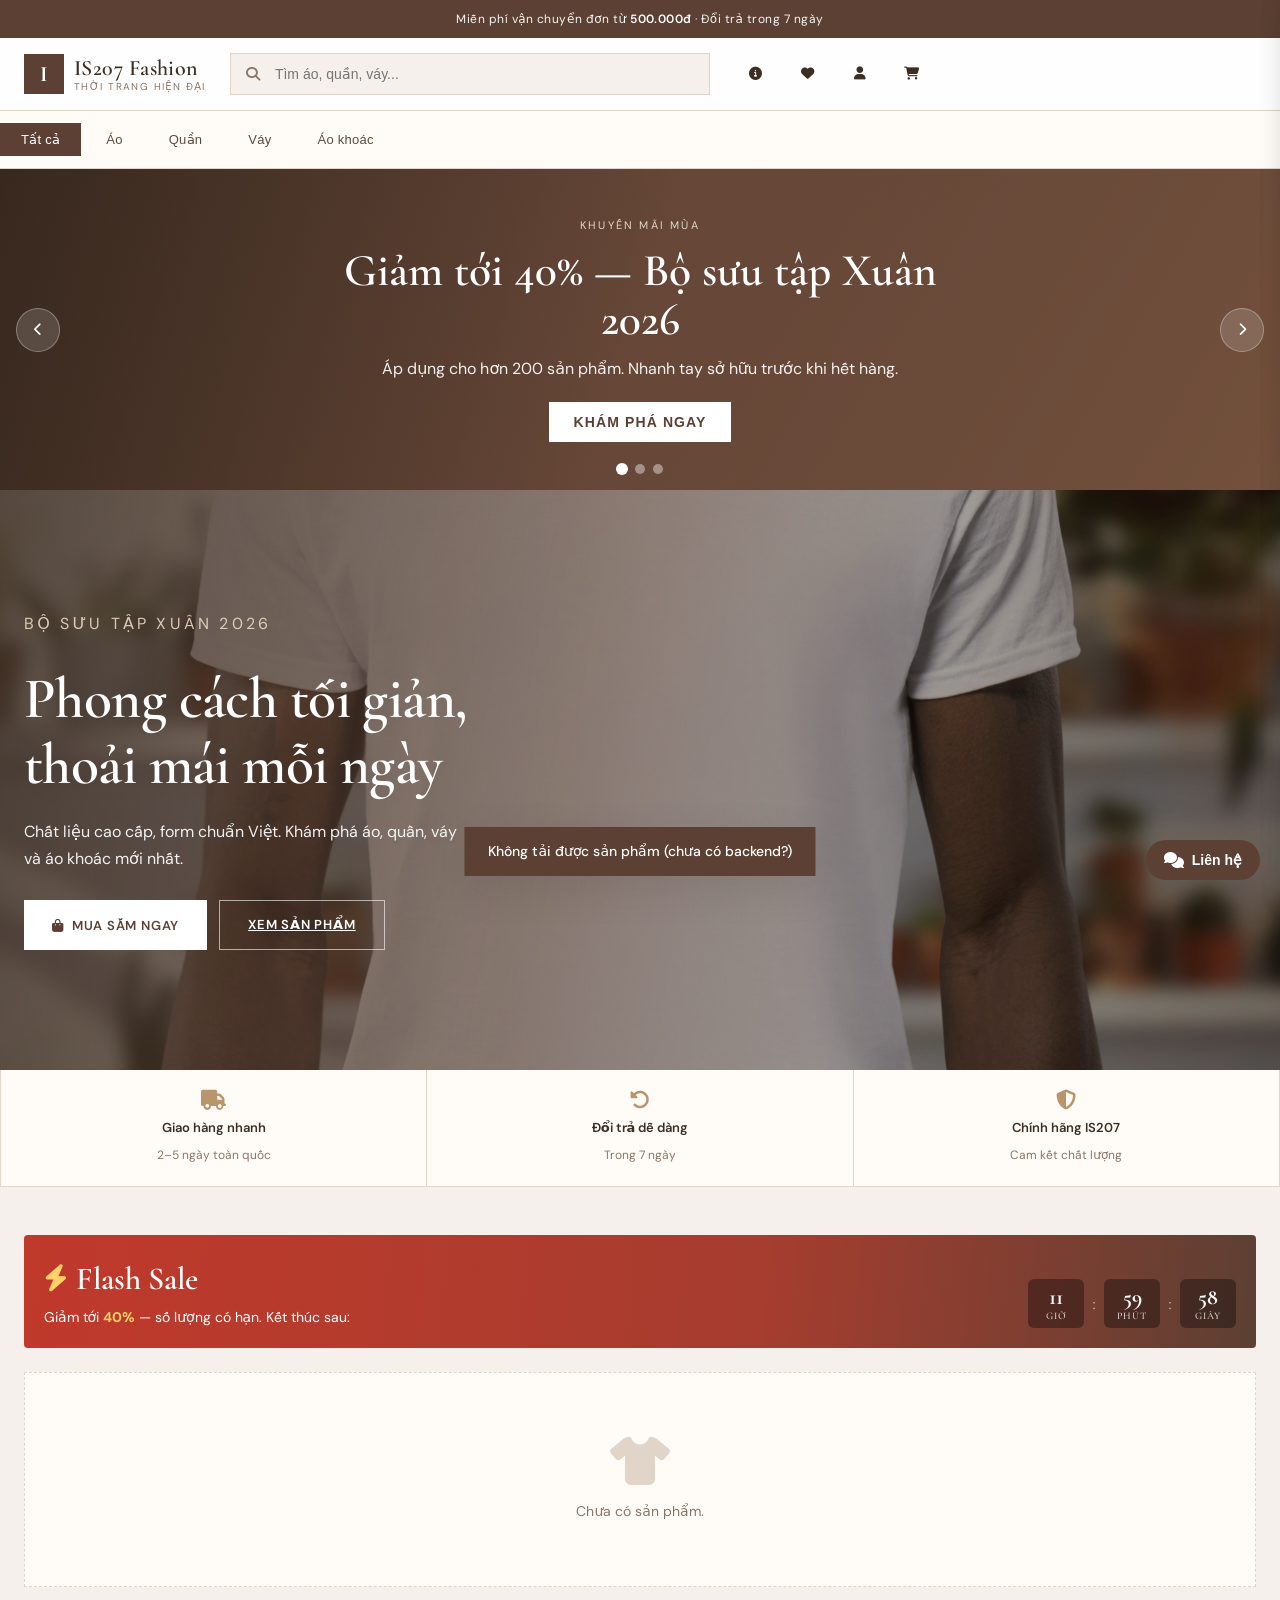
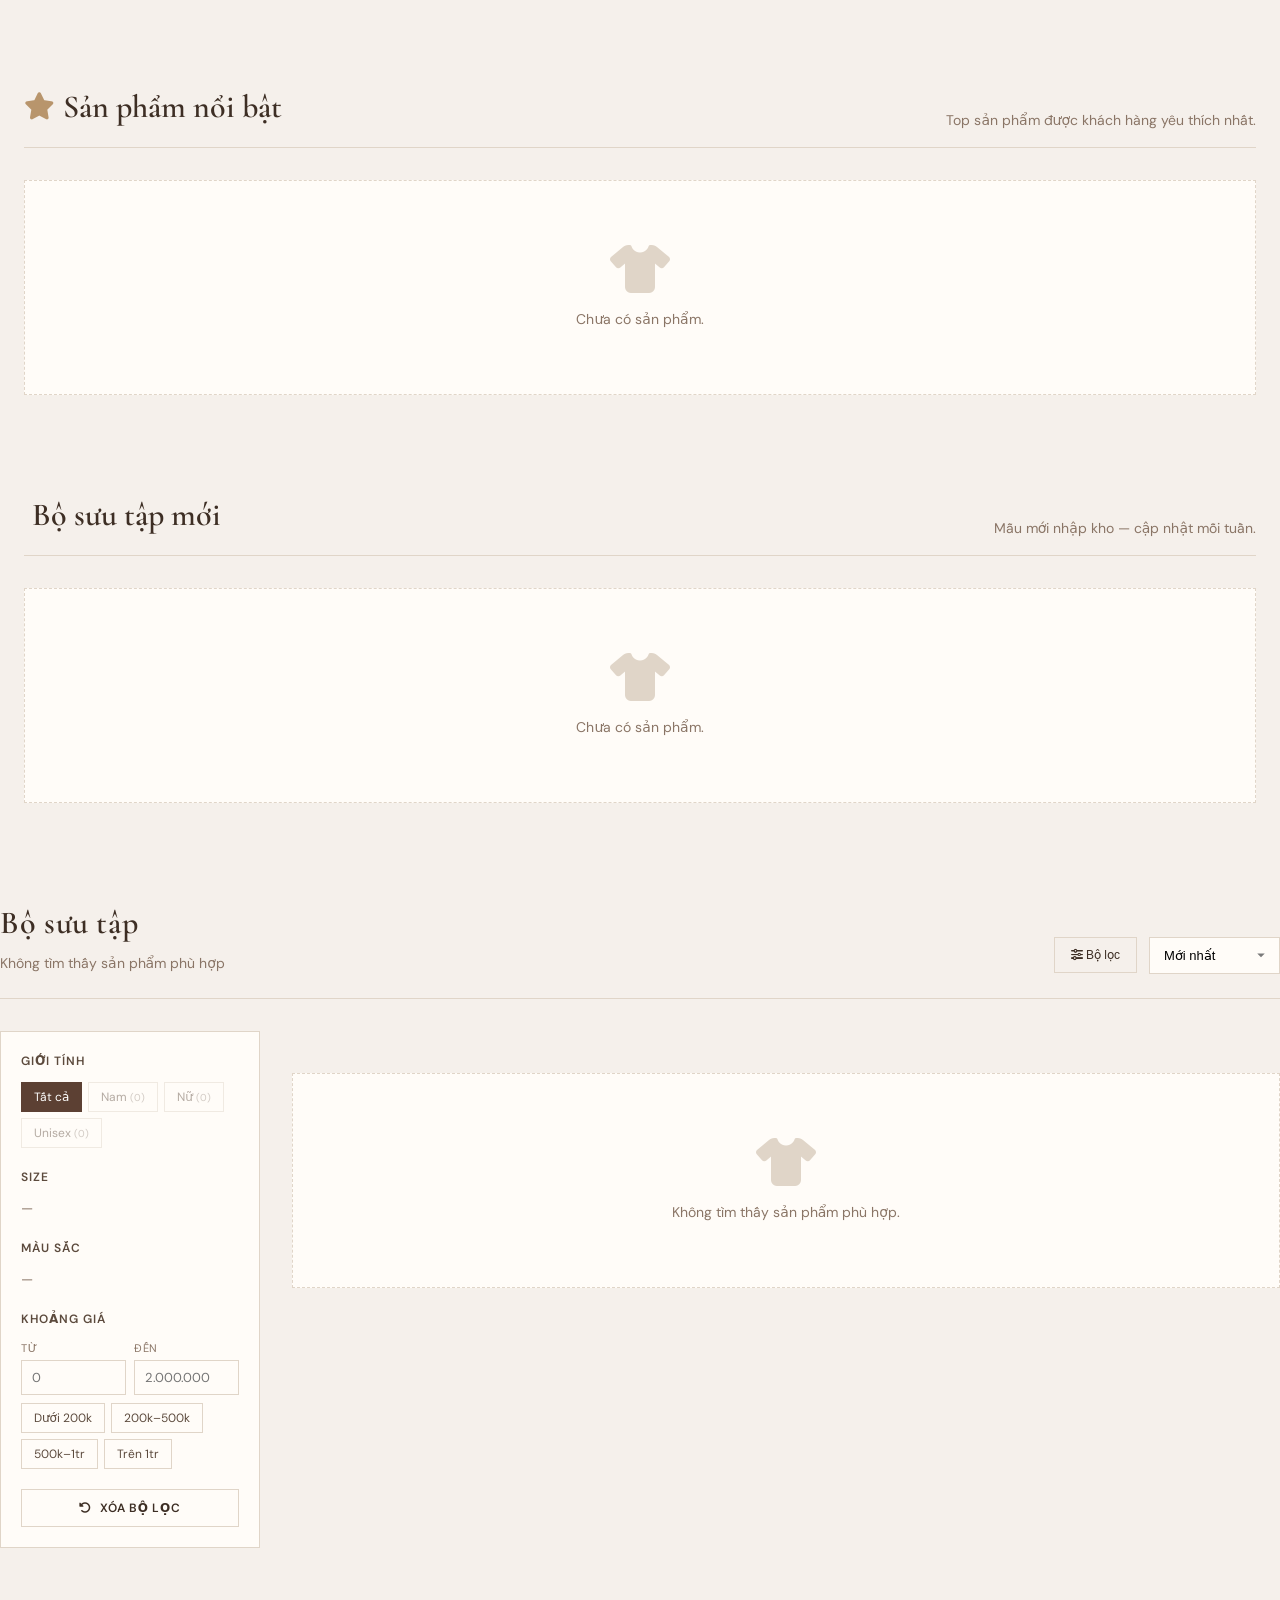
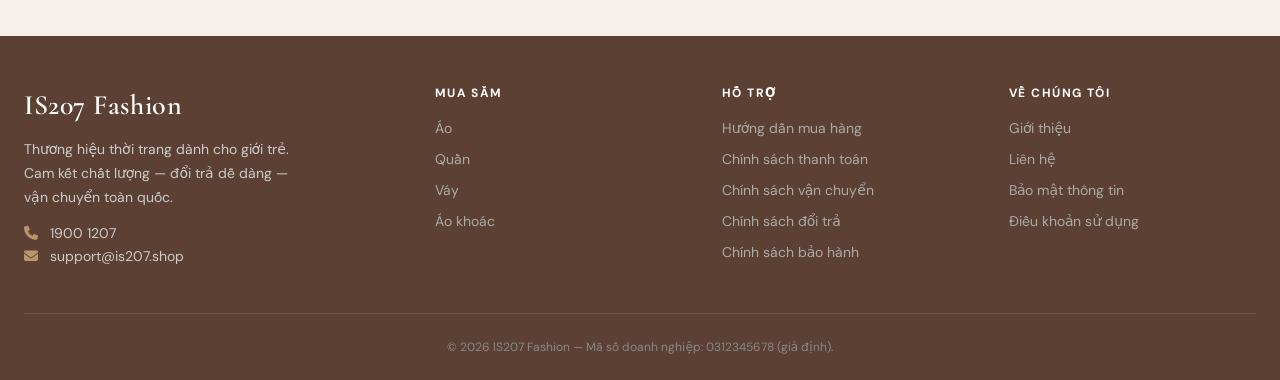
<file: Source/customer/index.html>
﻿<!DOCTYPE html>
<html lang="vi">
<head>
    <meta charset="UTF-8">
    <meta name="viewport" content="width=device-width, initial-scale=1.0, viewport-fit=cover">
    <title>IS207 Fashion — Shop Áo Quần Thời Trang Nam Nữ</title>
    <meta name="description" content="IS207 Fashion — Mua áo, quần, váy, áo khoác chất lượng. Miễn phí ship đơn từ 500.000đ, đổi trả 7 ngày.">
    <meta name="keywords" content="áo quần, thời trang, shop online, IS207">
    <meta name="robots" content="index, follow">
    <meta name="theme-color" content="#5c4033">
    <link rel="canonical" href="./index.html">
    <meta property="og:type" content="website">
    <meta property="og:title" content="IS207 Fashion — Shop Áo Quần">
    <meta property="og:description" content="Thời trang áo quần tối giản. Miễn phí ship đơn từ 500.000đ.">
    <meta property="og:image" content="assets/hero.jpg">
    <meta name="twitter:card" content="summary_large_image">
    <link rel="preload" href="assets/hero.jpg" as="image">
    <link rel="stylesheet" href="design-tokens.css">
    <link rel="stylesheet" href="styles.css">
    <link rel="stylesheet" href="https://cdnjs.cloudflare.com/ajax/libs/font-awesome/6.5.1/css/all.min.css">
    <script type="application/ld+json">{"@context":"https://schema.org","@type":"ClothingStore","name":"IS207 Fashion","description":"Shop thời trang áo quần","image":"assets/hero.jpg"}</script>
</head>
<body>
    <a href="#main-content" class="skip-link">Chuyển tới nội dung chính</a>
    <div class="top-bar" role="note">
        Miễn phí vận chuyển đơn từ <strong>500.000đ</strong> · Đổi trả trong 7 ngày
    </div>

    <header class="header" role="banner">
        <div class="container header-content">
            <a href="./index.html" class="brand" aria-label="IS207 Fashion — Trang chủ">
                <span class="brand-mark">I</span>
                <span class="brand-text">
                    <span class="brand-name">IS207 Fashion</span>
                    <span class="brand-tagline">Thời trang hiện đại</span>
                </span>
            </a>
            <div class="search-box" role="search">
                <label for="searchInput" class="visually-hidden">Tìm sản phẩm</label>
                <i class="fas fa-search" aria-hidden="true"></i>
                <input id="searchInput" type="search" name="q" placeholder="Tìm áo, quần, váy..." autocomplete="off">
            </div>
            <div class="header-actions">
                <button id="infoToggle" class="icon-btn" title="Giới thiệu & chính sách">
                    <i class="fas fa-circle-info"></i>
                </button>
                <button id="wishlistToggle" class="icon-btn" title="Yêu thích">
                    <i class="fas fa-heart"></i>
                    <span id="wishlistCount" class="badge">0</span>
                </button>
                <button id="userToggle" class="icon-btn" title="Tài khoản">
                    <i class="fas fa-user"></i>
                </button>
                <button id="cartToggle" class="icon-btn" title="Giỏ hàng">
                    <i class="fas fa-shopping-cart"></i>
                    <span id="cartCount" class="badge">0</span>
                </button>
            </div>
        </div>
    </header>

    <!-- Sub nav (categories) -->
    <nav class="subnav" aria-label="Danh mục sản phẩm">
        <div class="container subnav-content">
            <button class="chip active" type="button" data-category="">Tất cả</button>
            <button class="chip" type="button" data-category="ao">Áo</button>
            <button class="chip" type="button" data-category="quan">Quần</button>
            <button class="chip" type="button" data-category="vay">Váy</button>
            <button class="chip" type="button" data-category="ao-khoac">Áo khoác</button>
        </div>
    </nav>

    <div class="home-promo" id="homePromo">
        <!-- Promo banner carousel -->
        <section class="promo-carousel" id="promoCarousel" aria-label="Khuyến mãi nổi bật">
            <div class="promo-track" id="promoTrack"></div>
            <button class="promo-arrow promo-arrow--prev" type="button" id="promoPrev" aria-label="Slide trước">
                <i class="fas fa-chevron-left"></i>
            </button>
            <button class="promo-arrow promo-arrow--next" type="button" id="promoNext" aria-label="Slide tiếp">
                <i class="fas fa-chevron-right"></i>
            </button>
            <div class="promo-dots" id="promoDots"></div>
        </section>

        <section class="hero" aria-label="Giới thiệu bộ sưu tập">
            <img src="assets/hero.jpg" alt="Bộ sưu tập thời trang IS207 Fashion — áo quần tối giản" class="hero-bg" width="1920" height="1080" decoding="async">
            <div class="hero-overlay" aria-hidden="true"></div>
            <div class="container">
                <div class="hero-inner hero-text">
                    <p class="hero-eyebrow">Bộ sưu tập Xuân 2026</p>
                    <h1>Phong cách tối giản,<br>thoải mái mỗi ngày</h1>
                    <p>Chất liệu cao cấp, form chuẩn Việt. Khám phá áo, quần, váy và áo khoác mới nhất.</p>
                    <div class="hero-actions">
                        <button class="btn btn-primary" id="heroShopBtn" type="button">
                            <i class="fas fa-shopping-bag"></i> Mua sắm ngay
                        </button>
                        <a href="#productGrid" class="btn btn-outline-light">Xem sản phẩm</a>
                    </div>
                </div>
            </div>
        </section>

        <div class="trust-strip">
            <div class="trust-item">
                <i class="fas fa-truck"></i>
                <strong>Giao hàng nhanh</strong>
                <span>2–5 ngày toàn quốc</span>
            </div>
            <div class="trust-item">
                <i class="fas fa-rotate-left"></i>
                <strong>Đổi trả dễ dàng</strong>
                <span>Trong 7 ngày</span>
            </div>
            <div class="trust-item">
                <i class="fas fa-shield-halved"></i>
                <strong>Chính hãng IS207</strong>
                <span>Cam kết chất lượng</span>
            </div>
        </div>

        <!-- Flash sale -->
        <section class="container section-block flash-sale" aria-labelledby="flashSaleTitle">
            <header class="section-head section-head--flash">
                <div>
                    <h2 id="flashSaleTitle"><i class="fas fa-bolt"></i> Flash Sale</h2>
                    <p class="section-sub">Giảm tới <strong>40%</strong> — số lượng có hạn. Kết thúc sau:</p>
                </div>
                <div class="flash-countdown" id="flashCountdown" aria-live="polite">
                    <span class="cd-block"><span id="cdHours">00</span><small>giờ</small></span>
                    <span class="cd-sep">:</span>
                    <span class="cd-block"><span id="cdMinutes">00</span><small>phút</small></span>
                    <span class="cd-sep">:</span>
                    <span class="cd-block"><span id="cdSeconds">00</span><small>giây</small></span>
                </div>
            </header>
            <div class="product-grid product-grid--compact" id="flashSaleGrid" aria-live="polite"></div>
        </section>

        <!-- Featured products -->
        <section class="container section-block">
            <header class="section-head">
                <h2><i class="fas fa-star"></i> Sản phẩm nổi bật</h2>
                <p class="section-sub">Top sản phẩm được khách hàng yêu thích nhất.</p>
            </header>
            <div class="product-grid product-grid--compact" id="featuredGrid"></div>
        </section>

        <!-- New collection -->
        <section class="container section-block">
            <header class="section-head">
                <h2><i class="fas fa-sparkles"></i> Bộ sưu tập mới</h2>
                <p class="section-sub">Mẫu mới nhập kho — cập nhật mỗi tuần.</p>
            </header>
            <div class="product-grid product-grid--compact" id="newCollectionGrid"></div>
        </section>
    </div>

    <!-- Product list with filters -->
    <main id="main-content" class="container main">
        <header class="main-header">
            <div>
                <h2>Bộ sưu tập</h2>
                <p class="product-count muted" id="productCountLabel">Đang tải sản phẩm...</p>
            </div>
            <div class="main-header-actions">
                <button type="button" class="btn-ghost btn-sm" id="toggleFilterBtn" aria-expanded="true">
                    <i class="fas fa-sliders"></i> Bộ lọc
                </button>
                <div class="sort-box">
                    <select id="sortSelect" aria-label="Sắp xếp sản phẩm">
                        <option value="newest">Mới nhất</option>
                        <option value="best-seller">Bán chạy</option>
                        <option value="price-asc">Giá tăng dần</option>
                        <option value="price-desc">Giá giảm dần</option>
                        <option value="name-asc">Tên A–Z</option>
                    </select>
                </div>
            </div>
        </header>

        <div class="shop-layout">
            <aside class="filter-sidebar" id="filterSidebar" aria-label="Bộ lọc sản phẩm">
                <div class="filter-group">
                    <h3>Giới tính</h3>
                    <div class="filter-chips" id="filterGender">
                        <button type="button" class="filter-chip active" data-gender="">Tất cả</button>
                        <button type="button" class="filter-chip" data-gender="nam">Nam</button>
                        <button type="button" class="filter-chip" data-gender="nu">Nữ</button>
                        <button type="button" class="filter-chip" data-gender="unisex">Unisex</button>
                    </div>
                </div>
                <div class="filter-group">
                    <h3>Size</h3>
                    <div class="filter-chips" id="filterSize"></div>
                </div>
                <div class="filter-group">
                    <h3>Màu sắc</h3>
                    <div class="filter-chips" id="filterColor"></div>
                </div>
                <div class="filter-group">
                    <h3>Khoảng giá</h3>
                    <div class="filter-price">
                        <label>
                            <span>Từ</span>
                            <input type="number" id="filterPriceMin" min="0" step="50000" placeholder="0">
                        </label>
                        <label>
                            <span>Đến</span>
                            <input type="number" id="filterPriceMax" min="0" step="50000" placeholder="2.000.000">
                        </label>
                    </div>
                    <div class="filter-price-presets">
                        <button type="button" class="filter-chip" data-price="0-200000">Dưới 200k</button>
                        <button type="button" class="filter-chip" data-price="200000-500000">200k–500k</button>
                        <button type="button" class="filter-chip" data-price="500000-1000000">500k–1tr</button>
                        <button type="button" class="filter-chip" data-price="1000000-">Trên 1tr</button>
                    </div>
                </div>
                <button type="button" class="btn btn-ghost btn-block btn-sm" id="resetFilterBtn">
                    <i class="fas fa-rotate-left"></i> Xóa bộ lọc
                </button>
            </aside>

            <section class="shop-results">
                <div class="active-filters" id="activeFilters" aria-live="polite"></div>
                <section id="productGrid" class="product-grid" aria-live="polite" aria-label="Danh sách sản phẩm"></section>
            </section>
        </div>
    </main>

    <!-- Cart drawer -->
    <div id="cartOverlay" class="cart-overlay"></div>
    <aside id="cartDrawer" class="cart-drawer">
        <header class="cart-header">
            <h3>Giỏ hàng</h3>
            <button id="cartClose" class="icon-btn">
                <i class="fas fa-times"></i>
            </button>
        </header>
        <section id="cartItems" class="cart-items">
            <!-- JS render item -->
        </section>
        <footer class="cart-footer">
            <div class="cart-row">
                <span>Tạm tính</span>
                <span id="cartSubtotal">0 đ</span>
            </div>
            <div class="cart-row">
                <span>Phí ship (ước tính)</span>
                <span>30.000 đ</span>
            </div>
            <div class="cart-row total">
                <span>Tổng cộng</span>
                <span id="cartTotal">0 đ</span>
            </div>
            <button id="checkoutBtn" class="btn btn-primary btn-block">
                <i class="fas fa-credit-card"></i> Đặt hàng
            </button>
        </footer>
    </aside>

    <!-- Auth / Profile modal -->
    <div id="authModal" class="modal" aria-hidden="true">
        <div class="modal-content">
            <div class="modal-header">
                <h3 id="authModalTitle">Đăng nhập</h3>
                <button class="icon-btn" id="authModalClose" aria-label="Đóng">
                    <i class="fas fa-times"></i>
                </button>
            </div>
            <div class="modal-body">
                <form id="loginForm" class="form">
                    <div class="form-group">
                        <label>Số điện thoại / Tài khoản</label>
                        <input id="loginUsername" type="text" placeholder="Nhập số điện thoại hoặc tài khoản" required>
                    </div>
                    <div class="form-group">
                        <label>Mật khẩu</label>
                        <input id="loginPassword" type="password" placeholder="Nhập mật khẩu" required>
                        <p class="form-row-link">
                            <button type="button" class="link-btn" id="openForgotLink">Quên mật khẩu?</button>
                        </p>
                    </div>
                    <button class="btn btn-primary btn-block" type="submit">
                        <i class="fas fa-right-to-bracket"></i> Đăng nhập
                    </button>
                    <button class="btn btn-ghost btn-block" type="button" id="openRegisterBtn">
                        <i class="fas fa-user-plus"></i> Tạo tài khoản mới
                    </button>
                    <button class="btn btn-ghost btn-block" type="button" id="openForgotBtn">
                        <i class="fas fa-key"></i> Quên mật khẩu
                    </button>
                </form>

                <form id="registerForm" class="form hidden">
                    <div class="form-group">
                        <label>Họ và tên</label>
                        <input id="rgFullName" type="text" placeholder="Nguyễn Văn A" required>
                    </div>
                    <div class="form-group">
                        <label>Số điện thoại</label>
                        <input id="rgPhone" type="tel" placeholder="090xxxxxxx" required autocomplete="tel">
                        <p id="rgPhoneHint" class="field-check-hint" aria-live="polite"></p>
                    </div>
                    <div class="form-group">
                        <label>Tên đăng nhập</label>
                        <input id="rgUsername" type="text" placeholder="Nhập tên đăng nhập" required autocomplete="username">
                        <p id="rgUsernameHint" class="field-check-hint" aria-live="polite"></p>
                    </div>
                    <div class="form-group">
                        <label>Email (không bắt buộc)</label>
                        <input id="rgEmail" type="email" placeholder="you@email.com" autocomplete="email">
                        <p id="rgEmailHint" class="field-check-hint" aria-live="polite"></p>
                    </div>
                    <div class="form-group">
                        <label>Địa chỉ (không bắt buộc)</label>
                        <input id="rgAddress" type="text" placeholder="Số nhà, đường, quận...">
                    </div>
                    <div class="form-group">
                        <label>Mật khẩu</label>
                        <input id="rgPassword" type="password" placeholder="Tối thiểu 6 ký tự" required>
                    </div>
                    <button class="btn btn-primary btn-block" type="submit">
                        <i class="fas fa-user-plus"></i> Đăng ký
                    </button>
                    <button class="btn btn-ghost btn-block" type="button" id="backToLoginBtn">
                        <i class="fas fa-arrow-left"></i> Quay lại đăng nhập
                    </button>
                </form>

                <form id="forgotForm" class="form hidden" novalidate>
                    <div id="forgotStep1">
                        <p class="form-hint">Nhập tài khoản hoặc SĐT đã đăng ký. Nếu server đã cấu hình gửi mail (Mailtrap/Gmail), mã gửi tới <strong>email trong hồ sơ</strong>. Chưa cấu hình thì mã hiện trên màn hình bước sau.</p>
                        <div class="form-group">
                            <label>Tài khoản / Email / Số điện thoại</label>
                            <input id="fpIdentifier" type="text" placeholder="VD: 0900000000 hoặc tên đăng nhập" required>
                        </div>
                        <p id="fpStatus" class="fp-status hidden" role="status"></p>
                        <button class="btn btn-primary btn-block" type="submit" id="fpSendBtn">
                            <i class="fas fa-paper-plane"></i> <span id="fpSendBtnText">Gửi mã đặt lại</span>
                        </button>
                    </div>

                    <div id="forgotStep2" class="hidden">
                        <p class="form-hint" id="forgotMessage"></p>
                        <div id="fpTokenBox" class="token-box hidden">
                            <label>Mã đặt lại mật khẩu</label>
                            <div class="token-box-row">
                                <input id="fpTokenDisplay" type="text" readonly>
                                <button type="button" class="btn btn-ghost" id="fpCopyTokenBtn" title="Sao chép mã">
                                    <i class="fas fa-copy"></i>
                                </button>
                            </div>
                            <p class="form-hint muted">Mã có hiệu lực 15 phút.</p>
                        </div>
                        <div class="form-group">
                            <label>Mã 6 số từ email</label>
                            <input id="fpToken" type="text" placeholder="VD: 123456" inputmode="numeric" maxlength="6" autocomplete="one-time-code">
                        </div>
                        <div class="form-group">
                            <label>Mật khẩu mới</label>
                            <input id="fpNewPassword" type="password" placeholder="Tối thiểu 6 ký tự" autocomplete="new-password">
                        </div>
                        <button class="btn btn-primary btn-block" type="button" id="fpResetBtn">
                            <i class="fas fa-rotate-right"></i> Đặt lại mật khẩu
                        </button>
                        <button class="btn btn-ghost btn-block" type="button" id="fpBackStepBtn">
                            <i class="fas fa-arrow-left"></i> Gửi lại mã khác
                        </button>
                    </div>

                    <button class="btn btn-ghost btn-block" type="button" id="backToLoginFromForgotBtn">
                        <i class="fas fa-arrow-left"></i> Quay lại đăng nhập
                    </button>
                </form>

                <div id="profileBox" class="profile-box hidden">
                    <div class="profile-head">
                        <div class="avatar">
                            <i class="fas fa-user"></i>
                        </div>
                        <div>
                            <div class="profile-name" id="profileName">-</div>
                            <div class="muted" id="profilePhone">-</div>
                        </div>
                    </div>

                    <div id="myOrdersBox" class="my-orders-box">
                        <h4>Đơn hàng của tôi</h4>
                        <div id="myOrdersList" class="my-orders-list muted">Chưa có đơn hàng.</div>
                    </div>

                    <form id="profileForm" class="form">
                        <div class="form-grid">
                            <div class="form-group">
                                <label>Họ và tên</label>
                                <input id="pfFullName" type="text" required>
                            </div>
                            <div class="form-group">
                                <label>Số điện thoại</label>
                                <input id="pfPhone" type="tel" required>
                            </div>
                            <div class="form-group">
                                <label>Email</label>
                                <input id="pfEmail" type="email">
                            </div>
                            <div class="form-group">
                                <label>Địa chỉ</label>
                                <input id="pfAddress" type="text">
                            </div>
                        </div>
                        <button class="btn btn-primary btn-block" type="submit">
                            <i class="fas fa-floppy-disk"></i> Lưu thông tin
                        </button>
                        <button class="btn btn-ghost btn-block" type="button" id="logoutBtn">
                            <i class="fas fa-right-from-bracket"></i> Đăng xuất
                        </button>
                    </form>
                </div>
            </div>
        </div>
    </div>

    <!-- Product detail modal -->
    <div id="productModal" class="modal" aria-hidden="true">
        <div class="modal-content modal-lg">
            <div class="modal-header">
                <h3>Chi tiết sản phẩm</h3>
                <button class="icon-btn" id="productModalClose" aria-label="Đóng">
                    <i class="fas fa-times"></i>
                </button>
            </div>
            <div class="modal-body">
                <div class="product-detail">
                    <div>
                        <img id="pdImage" class="pd-image" alt="Ảnh sản phẩm">
                        <div class="pd-features">
                            <div><i class="fas fa-truck-fast"></i> Giao 2–5 ngày</div>
                            <div><i class="fas fa-rotate-left"></i> Đổi trả 7 ngày</div>
                            <div><i class="fas fa-shield-halved"></i> Bảo hành 30 ngày</div>
                        </div>
                    </div>
                    <div class="pd-body">
                        <div class="pd-title" id="pdName">-</div>
                        <div class="pd-meta" id="pdMeta">-</div>
                        <div class="pd-price-row">
                            <span class="pd-price" id="pdPrice">-</span>
                            <span class="pd-price-old hidden" id="pdPriceOld"></span>
                            <span class="pd-discount-badge hidden" id="pdDiscountBadge"></span>
                        </div>

                        <div class="pd-attrs">
                            <div class="attr">
                                <div class="attr-label">Màu</div>
                                <div class="attr-value">
                                    <select id="pdColor"></select>
                                </div>
                            </div>
                            <div class="attr">
                                <div class="attr-label">Size</div>
                                <div class="attr-value">
                                    <select id="pdSize"></select>
                                </div>
                                <div class="muted" id="pdStockNote"></div>
                            </div>
                        </div>

                        <div class="pd-actions">
                            <button class="btn btn-primary" id="pdAddToCartBtn" type="button">
                                <i class="fas fa-cart-plus"></i> Thêm vào giỏ
                            </button>
                            <button class="btn btn-ghost pd-wishlist-btn" id="pdWishlistBtn" type="button" aria-pressed="false">
                                <i class="fas fa-heart"></i> <span id="pdWishlistText">Yêu thích</span>
                            </button>
                        </div>

                        <div class="pd-tabs" role="tablist">
                            <button type="button" class="pd-tab active" data-tab="desc" role="tab" aria-selected="true">Mô tả</button>
                            <button type="button" class="pd-tab" data-tab="spec" role="tab">Thông tin chi tiết</button>
                            <button type="button" class="pd-tab" data-tab="warranty" role="tab">Bảo hành</button>
                        </div>

                        <div class="pd-tab-panels">
                            <div class="pd-panel active" data-panel="desc" role="tabpanel">
                                <p id="pdDescription">-</p>
                                <ul class="pd-bullet">
                                    <li>Chất liệu cao cấp, mềm mại, thoáng khí.</li>
                                    <li>Form chuẩn người Việt, đường may chắc chắn.</li>
                                    <li>Dễ phối với nhiều phong cách hằng ngày.</li>
                                </ul>
                            </div>
                            <div class="pd-panel" data-panel="spec" role="tabpanel">
                                <table class="pd-spec-table">
                                    <tbody id="pdSpecTableBody"></tbody>
                                </table>
                            </div>
                            <div class="pd-panel" data-panel="warranty" role="tabpanel">
                                <div class="warranty-card">
                                    <h4><i class="fas fa-shield-halved"></i> Chính sách bảo hành</h4>
                                    <ul>
                                        <li><strong>Đổi trả miễn phí trong 7 ngày</strong> nếu sản phẩm lỗi từ nhà sản xuất hoặc giao sai mẫu / size.</li>
                                        <li><strong>Bảo hành đường may 30 ngày</strong> — sửa miễn phí lỗi bung chỉ, đứt khuy ở showroom IS207.</li>
                                        <li>Hỗ trợ vệ sinh chuyên sâu lần đầu trong 14 ngày kể từ ngày mua.</li>
                                        <li>Không áp dụng với sản phẩm bị hư do sử dụng sai cách hoặc đã giặt máy không đúng hướng dẫn.</li>
                                    </ul>
                                    <p class="muted">Liên hệ <strong>1900 1207</strong> hoặc <strong>support@is207.shop</strong> để yêu cầu bảo hành.</p>
                                </div>
                            </div>
                        </div>
                    </div>
                </div>
            </div>
        </div>
    </div>

    <!-- Wishlist drawer -->
    <div id="wishlistOverlay" class="cart-overlay"></div>
    <aside id="wishlistDrawer" class="cart-drawer">
        <header class="cart-header">
            <h3><i class="fas fa-heart"></i> Yêu thích</h3>
            <button id="wishlistClose" class="icon-btn" aria-label="Đóng">
                <i class="fas fa-times"></i>
            </button>
        </header>
        <section id="wishlistItems" class="cart-items wishlist-items"></section>
        <footer class="cart-footer">
            <button id="wishlistViewAllBtn" class="btn btn-ghost btn-block" type="button">
                <i class="fas fa-arrow-right"></i> Tiếp tục mua sắm
            </button>
        </footer>
    </aside>

    <!-- Checkout modal (full screen) -->
    <div id="checkoutModal" class="modal modal-fullscreen" aria-hidden="true">
        <div class="modal-content modal-checkout">
            <div class="modal-header">
                <h3><i class="fas fa-credit-card"></i> Đặt hàng</h3>
                <button class="icon-btn" id="checkoutClose" aria-label="Đóng">
                    <i class="fas fa-times"></i>
                </button>
            </div>
            <div class="modal-body">
                <div class="checkout-layout">
                    <div class="checkout-main">
                        <section class="checkout-section">
                            <h4><i class="fas fa-truck"></i> Thông tin giao hàng</h4>
                            <form id="checkoutForm" class="form" novalidate>
                                <div class="form-grid">
                                    <div class="form-group">
                                        <label>Họ và tên *</label>
                                        <input id="ckName" type="text" placeholder="Nguyễn Văn A" required>
                                    </div>
                                    <div class="form-group">
                                        <label>Số điện thoại *</label>
                                        <input id="ckPhone" type="tel" placeholder="090xxxxxxx" required>
                                    </div>
                                </div>
                                <div class="form-group">
                                    <label>Địa chỉ giao hàng *</label>
                                    <input id="ckAddress" type="text" placeholder="Số nhà, đường, phường/xã, quận/huyện, tỉnh/thành" required>
                                </div>
                                <div class="form-group">
                                    <label>Ghi chú (không bắt buộc)</label>
                                    <input id="ckNote" type="text" placeholder="Yêu cầu thêm cho shop...">
                                </div>
                            </form>
                        </section>

                        <section class="checkout-section">
                            <h4><i class="fas fa-list"></i> Sản phẩm đã đặt</h4>
                            <div id="checkoutItemsList" class="checkout-items"></div>
                        </section>

                        <section class="checkout-section">
                            <h4><i class="fas fa-tag"></i> Mã ưu đãi</h4>
                            <div class="coupon-row">
                                <input id="couponInput" type="text" placeholder="VD: IS207, FREESHIP, WELCOME50" autocomplete="off">
                                <button type="button" class="btn btn-ghost btn-sm" id="applyCouponBtn">Áp dụng</button>
                            </div>
                            <p id="couponHint" class="muted">Mẹo: nhập <code>IS207</code> để giảm 10%, <code>FREESHIP</code> để miễn phí ship.</p>
                        </section>

                        <section class="checkout-section">
                            <h4><i class="fas fa-wallet"></i> Phương thức thanh toán</h4>
                            <div class="payment-options" id="paymentOptions">
                                <label class="payment-card">
                                    <input type="radio" name="payment" value="cod" checked>
                                    <span class="payment-card-body">
                                        <strong><i class="fas fa-money-bill-wave"></i> Thanh toán khi giao hàng (COD)</strong>
                                        <small>Nhận hàng và kiểm tra trước khi trả tiền cho shipper.</small>
                                    </span>
                                </label>
                                <label class="payment-card">
                                    <input type="radio" name="payment" value="bank">
                                    <span class="payment-card-body">
                                        <strong><i class="fas fa-building-columns"></i> Chuyển khoản ngân hàng</strong>
                                        <small>Quét VietQR hoặc chuyển khoản trực tiếp.</small>
                                    </span>
                                </label>
                                <label class="payment-card">
                                    <input type="radio" name="payment" value="momo">
                                    <span class="payment-card-body">
                                        <strong><i class="fas fa-mobile-screen"></i> Ví Momo</strong>
                                        <small>Quét mã QR Momo, thanh toán trong giây lát.</small>
                                    </span>
                                </label>
                                <label class="payment-card">
                                    <input type="radio" name="payment" value="zalopay">
                                    <span class="payment-card-body">
                                        <strong><i class="fas fa-z"></i> Ví ZaloPay</strong>
                                        <small>Thanh toán nhanh bằng ứng dụng ZaloPay.</small>
                                    </span>
                                </label>
                                <label class="payment-card">
                                    <input type="radio" name="payment" value="card">
                                    <span class="payment-card-body">
                                        <strong><i class="fas fa-credit-card"></i> Thẻ ngân hàng (ATM/Visa)</strong>
                                        <small>Trang thanh toán bảo mật của ngân hàng.</small>
                                    </span>
                                </label>
                            </div>

                            <div id="paymentDetail" class="payment-detail">
                                <!-- JS render QR + hướng dẫn -->
                            </div>
                        </section>
                    </div>

                    <aside class="checkout-summary">
                        <h4>Tóm tắt đơn hàng</h4>
                        <div class="summary-row"><span>Tạm tính</span><span id="ckSubtotal">0 đ</span></div>
                        <div class="summary-row"><span>Phí vận chuyển</span><span id="ckShipping">30.000 đ</span></div>
                        <div class="summary-row summary-row--discount hidden" id="ckDiscountRow"><span>Giảm giá</span><span id="ckDiscount">0 đ</span></div>
                        <div class="summary-row summary-total"><span>Tổng cộng</span><span id="ckTotal">0 đ</span></div>
                        <button type="button" class="btn btn-primary btn-block" id="ckPlaceOrderBtn">
                            <i class="fas fa-check"></i> <span id="ckPlaceOrderText">Đặt hàng</span>
                        </button>
                        <p class="muted checkout-policy-hint">
                            Bằng việc đặt hàng, bạn đồng ý với <button type="button" class="link-btn" data-info-target="policy-purchase">Chính sách mua hàng</button> và <button type="button" class="link-btn" data-info-target="terms">Điều khoản sử dụng</button>.
                        </p>
                    </aside>
                </div>
            </div>
        </div>
    </div>

    <!-- Info / policies modal -->
    <div id="infoModal" class="modal modal-fullscreen" aria-hidden="true">
        <div class="modal-content modal-checkout">
            <div class="modal-header">
                <h3 id="infoModalTitle"><i class="fas fa-circle-info"></i> Thông tin</h3>
                <button class="icon-btn" id="infoClose" aria-label="Đóng">
                    <i class="fas fa-times"></i>
                </button>
            </div>
            <div class="modal-body">
                <div class="info-layout">
                    <nav class="info-nav" id="infoNav" aria-label="Danh mục thông tin">
                        <button class="info-nav-btn active" type="button" data-info="about">Giới thiệu doanh nghiệp</button>
                        <button class="info-nav-btn" type="button" data-info="contact">Liên hệ</button>
                        <button class="info-nav-btn" type="button" data-info="guide">Hướng dẫn mua hàng</button>
                        <button class="info-nav-btn" type="button" data-info="policy-purchase">Chính sách mua hàng</button>
                        <button class="info-nav-btn" type="button" data-info="policy-payment">Chính sách thanh toán</button>
                        <button class="info-nav-btn" type="button" data-info="policy-shipping">Chính sách vận chuyển</button>
                        <button class="info-nav-btn" type="button" data-info="policy-return">Chính sách đổi trả</button>
                        <button class="info-nav-btn" type="button" data-info="policy-privacy">Bảo mật thông tin</button>
                        <button class="info-nav-btn" type="button" data-info="policy-warranty">Chính sách bảo hành</button>
                        <button class="info-nav-btn" type="button" data-info="terms">Điều khoản sử dụng</button>
                    </nav>
                    <article class="info-content" id="infoContent" aria-live="polite"></article>
                </div>
            </div>
        </div>
    </div>

    <!-- Chat widget -->
    <div class="chat-widget" id="chatWidget">
        <button type="button" class="chat-launcher" id="chatLauncher" aria-label="Mở hộp chat">
            <i class="fas fa-comments"></i>
            <span>Liên hệ</span>
        </button>
        <div class="chat-panel" id="chatPanel" aria-hidden="true">
            <header class="chat-head">
                <div class="chat-head-info">
                    <div class="chat-avatar"><i class="fas fa-headset"></i></div>
                    <div>
                        <strong>IS207 Fashion</strong>
                        <small><span class="online-dot"></span> Đang trực tuyến</small>
                    </div>
                </div>
                <button type="button" id="chatClose" class="icon-btn" aria-label="Đóng">
                    <i class="fas fa-times"></i>
                </button>
            </header>
            <div class="chat-body" id="chatBody" role="log" aria-live="polite"></div>
            <div class="chat-quick" id="chatQuick">
                <button type="button" data-quick="Còn hàng size M không shop?">Còn hàng size M không?</button>
                <button type="button" data-quick="Phí ship bao nhiêu?">Phí ship?</button>
                <button type="button" data-quick="Có đổi trả không?">Đổi trả?</button>
                <button type="button" data-quick="Bao lâu giao đến?">Thời gian giao?</button>
            </div>
            <form class="chat-form" id="chatForm">
                <input type="text" id="chatInput" placeholder="Nhập tin nhắn..." autocomplete="off">
                <button type="submit" class="icon-btn" aria-label="Gửi"><i class="fas fa-paper-plane"></i></button>
            </form>
        </div>
    </div>
    <footer class="site-footer" role="contentinfo">
        <div class="container">
            <div class="footer-grid">
                <div class="footer-brand">
                    <span class="brand-name">IS207 Fashion</span>
                    <p>Thương hiệu thời trang dành cho giới trẻ. Cam kết chất lượng — đổi trả dễ dàng — vận chuyển toàn quốc.</p>
                    <p class="footer-contact">
                        <i class="fas fa-phone"></i> 1900 1207<br>
                        <i class="fas fa-envelope"></i> support@is207.shop
                    </p>
                </div>
                <div class="footer-col">
                    <h4>Mua sắm</h4>
                    <ul>
                        <li><a href="#" data-footer-cat="ao">Áo</a></li>
                        <li><a href="#" data-footer-cat="quan">Quần</a></li>
                        <li><a href="#" data-footer-cat="vay">Váy</a></li>
                        <li><a href="#" data-footer-cat="ao-khoac">Áo khoác</a></li>
                    </ul>
                </div>
                <div class="footer-col">
                    <h4>Hỗ trợ</h4>
                    <ul>
                        <li><button type="button" class="footer-link" data-info-target="guide">Hướng dẫn mua hàng</button></li>
                        <li><button type="button" class="footer-link" data-info-target="policy-payment">Chính sách thanh toán</button></li>
                        <li><button type="button" class="footer-link" data-info-target="policy-shipping">Chính sách vận chuyển</button></li>
                        <li><button type="button" class="footer-link" data-info-target="policy-return">Chính sách đổi trả</button></li>
                        <li><button type="button" class="footer-link" data-info-target="policy-warranty">Chính sách bảo hành</button></li>
                    </ul>
                </div>
                <div class="footer-col">
                    <h4>Về chúng tôi</h4>
                    <ul>
                        <li><button type="button" class="footer-link" data-info-target="about">Giới thiệu</button></li>
                        <li><button type="button" class="footer-link" data-info-target="contact">Liên hệ</button></li>
                        <li><button type="button" class="footer-link" data-info-target="policy-privacy">Bảo mật thông tin</button></li>
                        <li><button type="button" class="footer-link" data-info-target="terms">Điều khoản sử dụng</button></li>
                    </ul>
                </div>
            </div>
            <div class="footer-bottom">© 2026 IS207 Fashion — Mã số doanh nghiệp: 0312345678 (giả định).</div>
        </div>
    </footer>

    <!-- 3-D Secure OTP modal (mô phỏng cổng thanh toán thẻ) -->
    <div id="card3dsModal" class="modal" aria-hidden="true">
        <div class="modal-content otp-modal">
            <div class="modal-header otp-header">
                <div class="otp-bank">
                    <div class="otp-bank-logo"><i class="fas fa-shield-halved"></i></div>
                    <div>
                        <strong id="otpBankName">IS207 Secure Pay</strong>
                        <p class="muted">3-D Secure · Xác thực thẻ</p>
                    </div>
                </div>
                <button class="icon-btn" id="otpClose" aria-label="Hủy">
                    <i class="fas fa-times"></i>
                </button>
            </div>
            <div class="modal-body otp-body">
                <div class="otp-tx-info">
                    <div><span>Số thẻ</span><strong id="otpMaskedCard">**** **** **** ****</strong></div>
                    <div><span>Số tiền</span><strong id="otpAmount">0 đ</strong></div>
                    <div><span>Đơn vị nhận</span><strong>IS207 FASHION</strong></div>
                </div>
                <p class="otp-instruction">
                    Mã OTP đã được gửi tới số điện thoại <strong id="otpPhoneMask">**** **** **</strong>.
                    Nhập mã 6 số để xác nhận giao dịch.
                </p>
                <div class="otp-inputs" id="otpInputs">
                    <input type="text" inputmode="numeric" maxlength="1" autocomplete="off">
                    <input type="text" inputmode="numeric" maxlength="1" autocomplete="off">
                    <input type="text" inputmode="numeric" maxlength="1" autocomplete="off">
                    <input type="text" inputmode="numeric" maxlength="1" autocomplete="off">
                    <input type="text" inputmode="numeric" maxlength="1" autocomplete="off">
                    <input type="text" inputmode="numeric" maxlength="1" autocomplete="off">
                </div>
                <p class="otp-timer">Mã có hiệu lực trong <strong id="otpCountdown">02:00</strong></p>
                <div class="otp-actions">
                    <button type="button" class="btn btn-secondary" id="otpCancelBtn">Hủy</button>
                    <button type="button" class="btn btn-primary" id="otpConfirmBtn" disabled>
                        <i class="fas fa-check"></i> Xác nhận
                    </button>
                </div>
                <p class="otp-hint muted">
                    <i class="fas fa-circle-info"></i>
                    Đây là giao dịch <strong>mô phỏng</strong> phục vụ demo. Nhập bất kỳ 6 chữ số để hoàn tất.
                </p>
            </div>
        </div>
    </div>

    <!-- Toast -->
    <div id="toast" class="toast"></div>

    <script src="config.js"></script>
    <script src="api.js"></script>
    <script src="script.js"></script>
</body>
</html>
</file>
<file: Source/customer/design-tokens.css>
/**
 * IS207 Fashion — Design Tokens
 * Template màu nâu (Earth Brown) + căn lề / spacing chuẩn
 *
 * Cấp màu:
 *   Primary    → nút, menu, footer (nâu socola)
 *   Secondary  → nhấn phụ, icon accent (vàng nâu)
 *   Neutral    → nền, chữ, viền
 *   Semantic   → sale, success (dùng tiết chế)
 */

:root {
    /* ── PRIMARY (tông chủ đạo — 60%) ── */
    --color-primary-900: #2d2118;
    --color-primary-800: #3d2e24;
    --color-primary-700: #4a3329;
    --color-primary-600: #5c4033;
    --color-primary-500: #6e5042;
    --color-primary-100: #ebe0d4;
    --color-primary-50: #f5f0eb;

    /* ── SECONDARY (nhấn — 30%) ── */
    --color-secondary-600: #9a7b52;
    --color-secondary-500: #b8956c;
    --color-secondary-100: #f0e6d8;

    /* ── NEUTRAL (nền & chữ — 10%) ── */
    --color-neutral-900: #3d2e24;
    --color-neutral-700: #5c4a3d;
    --color-neutral-500: #8a7566;
    --color-neutral-200: #e0d5c8;
    --color-neutral-100: #f5f0eb;
    --color-neutral-0: #fffcf8;

    /* ── SEMANTIC ── */
    --color-danger: #a63d2f;
    --color-success: #3d6b4f;

    /* ── ALIASES (dùng trong component) ── */
    --ink: var(--color-neutral-900);
    --ink-soft: var(--color-neutral-700);
    --muted: var(--color-neutral-500);
    --bg: var(--color-primary-50);
    --surface: var(--color-neutral-0);
    --border: var(--color-neutral-200);
    --accent: var(--color-primary-600);
    --accent-hover: var(--color-primary-700);
    --accent-light: var(--color-primary-100);
    --gold: var(--color-secondary-500);
    --sale: var(--color-danger);

    /* ── SPACING (căn lề 8px grid) ── */
    --space-1: 4px;
    --space-2: 8px;
    --space-3: 12px;
    --space-4: 16px;
    --space-5: 20px;
    --space-6: 24px;
    --space-8: 32px;
    --space-10: 40px;
    --space-12: 48px;
    --space-16: 64px;

    /* ── LAYOUT ── */
    --container-max: 1280px;
    --container-narrow: 720px;
    --gutter: var(--space-6);
    --header-height: 72px;
    --subnav-offset: 72px;

    /* ── TYPOGRAPHY ── */
    --font-ui: 'DM Sans', system-ui, sans-serif;
    --font-display: 'Cormorant Garamond', Georgia, serif;
    --text-xs: clamp(0.6875rem, 0.65rem + 0.15vw, 0.75rem);
    --text-sm: clamp(0.8125rem, 0.78rem + 0.2vw, 0.875rem);
    --text-base: clamp(0.9375rem, 0.9rem + 0.2vw, 1rem);
    --text-lg: clamp(1.0625rem, 1rem + 0.3vw, 1.125rem);
    --text-xl: clamp(1.25rem, 1.1rem + 0.5vw, 1.5rem);
    --text-2xl: clamp(1.75rem, 1.4rem + 1.2vw, 2rem);
    --text-hero: clamp(2.25rem, 1.6rem + 2.5vw, 4rem);
    --leading-tight: 1.15;
    --leading-normal: 1.5;
    --leading-relaxed: 1.7;

    /* ── EFFECTS ── */
    --shadow-sm: 0 2px 8px rgba(45, 33, 24, 0.08);
    --shadow: 0 12px 40px rgba(45, 33, 24, 0.12);
    --shadow-lg: 0 20px 50px rgba(45, 33, 24, 0.15);
    --radius-sm: 2px;
    --radius: 4px;
    --radius-lg: 8px;
    --transition: 0.2s ease;

    /* ── BREAKPOINTS (reference for media queries) ── */
    /* sm: 576px | md: 768px | lg: 992px | xl: 1200px */
}
</file>
<file: Source/customer/styles.css>
@import url('https://fonts.googleapis.com/css2?family=Cormorant+Garamond:ital,wght@0,500;0,600;0,700;1,500&family=DM+Sans:ital,opsz,wght@0,9..40,400;0,9..40,500;0,9..40,600;0,9..40,700;1,9..40,400&display=swap');
/* Màu & spacing: design-tokens.css */

* {
    margin: 0;
    padding: 0;
    box-sizing: border-box;
}

html {
    scroll-behavior: smooth;
}

body {
    font-family: var(--font-ui);
    font-size: var(--text-base);
    background: var(--bg);
    color: var(--ink);
    line-height: var(--leading-normal);
    -webkit-font-smoothing: antialiased;
    overflow-x: hidden;
}

img {
    max-width: 100%;
    height: auto;
}

.container {
    width: 100%;
    max-width: var(--container-max);
    margin: 0 auto;
    padding-left: var(--gutter);
    padding-right: var(--gutter);
}

/* SEO / a11y */
.skip-link {
    position: absolute;
    top: -100%;
    left: var(--space-4);
    z-index: 9999;
    padding: var(--space-3) var(--space-4);
    background: var(--accent);
    color: #fff;
    font-weight: 600;
    text-decoration: none;
    border-radius: var(--radius);
}

.skip-link:focus {
    top: var(--space-4);
}

.visually-hidden {
    position: absolute;
    width: 1px;
    height: 1px;
    padding: 0;
    margin: -1px;
    overflow: hidden;
    clip: rect(0, 0, 0, 0);
    white-space: nowrap;
    border: 0;
}

/* Top bar */
.top-bar {
    background: var(--accent);
    color: #f5f5f5;
    font-size: 12px;
    letter-spacing: 0.04em;
    text-align: center;
    padding: 10px 16px;
}

.top-bar strong {
    font-weight: 600;
    color: #fff;
}

/* Header */
.header {
    position: sticky;
    top: 0;
    z-index: 100;
    background: rgba(255, 255, 255, 0.92);
    backdrop-filter: blur(12px);
    border-bottom: 1px solid var(--border);
}

.header-content {
    display: flex;
    align-items: center;
    gap: var(--space-6);
    min-height: var(--header-height);
}

.brand {
    display: inline-flex;
    align-items: center;
    gap: 10px;
    text-decoration: none;
    flex-shrink: 0;
}

.brand-mark {
    width: 40px;
    height: 40px;
    background: var(--accent);
    color: #fff;
    display: flex;
    align-items: center;
    justify-content: center;
    font-family: var(--font-display);
    font-size: 22px;
    font-weight: 700;
    letter-spacing: -0.02em;
}

.brand-text {
    display: flex;
    flex-direction: column;
    line-height: 1.15;
}

.brand-name {
    font-family: var(--font-display);
    font-size: 22px;
    font-weight: 600;
    color: var(--ink);
    letter-spacing: 0.02em;
}

.brand-tagline {
    font-size: 10px;
    text-transform: uppercase;
    letter-spacing: 0.14em;
    color: var(--muted);
}

.search-box {
    flex: 1;
    max-width: 480px;
    position: relative;
}

.search-box i {
    position: absolute;
    left: 16px;
    top: 50%;
    transform: translateY(-50%);
    color: var(--muted);
    font-size: 14px;
}

.search-box input {
    width: 100%;
    padding: 12px 16px 12px 44px;
    border: 1px solid var(--border);
    font-size: 14px;
    background: var(--bg);
    transition: border-color 0.2s, box-shadow 0.2s;
}

.search-box input:focus {
    outline: none;
    border-color: var(--accent);
    background: var(--surface);
    box-shadow: 0 0 0 3px rgba(26, 26, 26, 0.08);
}

.header-actions {
    display: flex;
    align-items: center;
    gap: 8px;
}

.icon-btn {
    border: none;
    background: transparent;
    cursor: pointer;
    position: relative;
    color: var(--ink);
    min-width: 44px;
    min-height: 44px;
    width: 44px;
    height: 44px;
    display: inline-flex;
    align-items: center;
    justify-content: center;
    transition: background 0.2s;
}

.icon-btn:hover {
    background: var(--accent-light);
}

.badge {
    position: absolute;
    top: 4px;
    right: 4px;
    min-width: 18px;
    height: 18px;
    padding: 0 5px;
    background: var(--sale);
    color: #fff;
    font-size: 10px;
    font-weight: 700;
    display: inline-flex;
    align-items: center;
    justify-content: center;
}

/* Subnav */
.subnav {
    background: var(--surface);
    border-bottom: 1px solid var(--border);
    position: sticky;
    top: var(--subnav-offset);
    z-index: 90;
}

.subnav-content {
    display: flex;
    gap: 4px;
    padding: 12px 0;
    overflow-x: auto;
    scrollbar-width: none;
}

.subnav-content::-webkit-scrollbar {
    display: none;
}

.chip {
    border: 1px solid transparent;
    padding: 8px 20px;
    font-size: 13px;
    font-weight: 500;
    letter-spacing: 0.02em;
    background: transparent;
    color: var(--ink-soft);
    cursor: pointer;
    white-space: nowrap;
    transition: all 0.2s;
}

.chip:hover {
    color: var(--ink);
    background: var(--bg);
}

.chip.active {
    background: var(--accent);
    color: #fff;
    border-color: var(--accent);
}

/* Hero — ảnh local assets/hero-alt.jpg */
.hero {
    position: relative;
    min-height: 580px;
    display: flex;
    align-items: center;
    color: #fff;
    overflow: hidden;
    background-color: #3d2e24;
}

.hero-bg {
    position: absolute;
    inset: 0;
    width: 100%;
    height: 100%;
    object-fit: cover;
    object-position: center 35%;
    z-index: 0;
    filter: brightness(0.75) contrast(1.05) sepia(0.12) saturate(1.08);
}

.hero-overlay {
    position: absolute;
    inset: 0;
    z-index: 1;
    background:
        linear-gradient(
            100deg,
            rgba(61, 46, 36, 0.82) 0%,
            rgba(92, 64, 51, 0.5) 45%,
            rgba(61, 46, 36, 0.2) 70%,
            rgba(45, 32, 24, 0.45) 100%
        );
    pointer-events: none;
}

.hero .container {
    position: relative;
    z-index: 2;
    padding-top: 64px;
    padding-bottom: 64px;
}

.hero-inner {
    max-width: 560px;
}

.hero-eyebrow {
    font-size: 11px;
    text-transform: uppercase;
    letter-spacing: 0.2em;
    margin-bottom: 16px;
    opacity: 0.9;
    color: #e8d5c0;
}

.hero-text h1 {
    font-family: var(--font-display);
    font-size: var(--text-hero);
    font-weight: 600;
    line-height: var(--leading-tight);
    margin-bottom: var(--space-5);
    letter-spacing: -0.01em;
}

.hero-text p {
    font-size: 16px;
    line-height: 1.7;
    opacity: 0.92;
    margin-bottom: 28px;
    max-width: 440px;
}

.hero-actions {
    display: flex;
    flex-wrap: wrap;
    gap: 12px;
}

.home-promo.is-hidden {
    display: none;
}

.trust-strip {
    display: grid;
    grid-template-columns: repeat(3, 1fr);
    gap: 1px;
    background: var(--border);
    border: 1px solid var(--border);
    margin-top: -1px;
}

.trust-item {
    background: var(--surface);
    padding: 20px 24px;
    text-align: center;
}

.trust-item i {
    font-size: 20px;
    color: var(--gold);
    margin-bottom: 8px;
}

.trust-item strong {
    display: block;
    font-size: 13px;
    font-weight: 600;
    margin-bottom: 4px;
}

.trust-item span {
    font-size: 12px;
    color: var(--muted);
}

/* Buttons */
.btn {
    display: inline-flex;
    align-items: center;
    justify-content: center;
    gap: 8px;
    border: none;
    cursor: pointer;
    font-size: 13px;
    font-weight: 600;
    letter-spacing: 0.06em;
    text-transform: uppercase;
    padding: 14px 28px;
    transition: all 0.2s;
    font-family: var(--font-ui);
}

.btn-primary {
    background: #fff;
    color: var(--accent);
}

.btn-primary:hover {
    background: #f0f0f0;
    transform: translateY(-1px);
}

.btn-outline-light {
    background: transparent;
    color: #fff;
    border: 1px solid rgba(255, 255, 255, 0.6);
}

.btn-outline-light:hover {
    background: rgba(255, 255, 255, 0.1);
    border-color: #fff;
}

.btn-dark {
    background: var(--accent);
    color: #fff;
}

.btn-dark:hover {
    background: var(--accent-hover);
}

.btn-block {
    width: 100%;
}

/* Main */
.main {
    padding: 48px 0 64px;
}

.main-header {
    display: flex;
    align-items: flex-end;
    justify-content: space-between;
    gap: 24px;
    margin-bottom: 32px;
    padding-bottom: 24px;
    border-bottom: 1px solid var(--border);
}

.main-header h2 {
    font-family: var(--font-display);
    font-size: 32px;
    font-weight: 600;
    letter-spacing: 0.02em;
}

.product-count {
    font-size: 13px;
    color: var(--muted);
    margin-top: 6px;
}

.sort-box select {
    padding: 10px 36px 10px 14px;
    border: 1px solid var(--border);
    font-size: 13px;
    background: var(--surface);
    cursor: pointer;
    appearance: none;
    background-image: url("data:image/svg+xml,%3Csvg xmlns='http://www.w3.org/2000/svg' width='12' height='12' fill='%237a7a7a' viewBox='0 0 16 16'%3E%3Cpath d='M8 11L3 6h10l-5 5z'/%3E%3C/svg%3E");
    background-repeat: no-repeat;
    background-position: right 12px center;
}

.muted {
    color: var(--muted);
    font-size: 14px;
}

.empty-state {
    grid-column: 1 / -1;
    text-align: center;
    padding: 64px 24px;
    background: var(--surface);
    border: 1px dashed var(--border);
}

.empty-state i {
    font-size: 48px;
    color: var(--border);
    margin-bottom: 16px;
}

/* Products */
.product-grid {
    display: grid;
    grid-template-columns: repeat(auto-fill, minmax(260px, 1fr));
    gap: 28px 20px;
}

.product-card {
    background: var(--surface);
    display: flex;
    flex-direction: column;
    transition: box-shadow 0.3s;
}

.product-card:hover {
    box-shadow: var(--shadow);
}

.product-card-media {
    position: relative;
    overflow: hidden;
    aspect-ratio: 3 / 4;
    background: var(--accent-light);
}

.product-badge {
    position: absolute;
    top: 12px;
    left: 12px;
    z-index: 2;
    background: var(--surface);
    color: var(--ink);
    font-size: 10px;
    font-weight: 600;
    text-transform: uppercase;
    letter-spacing: 0.1em;
    padding: 6px 10px;
}

.product-image-btn {
    border: none;
    padding: 0;
    background: transparent;
    cursor: pointer;
    display: block;
    width: 100%;
    height: 100%;
}

.product-image {
    width: 100%;
    height: 100%;
    object-fit: cover;
    transition: transform 0.5s ease;
}

.product-card:hover .product-image {
    transform: scale(1.05);
}

.product-quick-add {
    position: absolute;
    bottom: 0;
    left: 0;
    right: 0;
    padding: 16px;
    background: linear-gradient(transparent, rgba(0, 0, 0, 0.5));
    opacity: 0;
    transform: translateY(8px);
    transition: all 0.25s;
}

.product-card:hover .product-quick-add {
    opacity: 1;
    transform: translateY(0);
}

.product-quick-add button {
    width: 100%;
    padding: 12px;
    background: var(--surface);
    color: var(--ink);
    border: none;
    font-size: 12px;
    font-weight: 600;
    letter-spacing: 0.08em;
    text-transform: uppercase;
    cursor: pointer;
    transition: background 0.2s;
}

.product-quick-add button:hover {
    background: var(--accent);
    color: #fff;
}

.product-body {
    padding: 16px 4px 8px;
    display: flex;
    flex-direction: column;
    gap: 6px;
    flex: 1;
}

.product-brand {
    font-size: 11px;
    text-transform: uppercase;
    letter-spacing: 0.12em;
    color: var(--muted);
}

.product-name {
    font-size: 15px;
    font-weight: 500;
    line-height: 1.4;
    color: var(--ink);
}

.product-meta {
    font-size: 12px;
    color: var(--muted);
    display: flex;
    flex-direction: column;
    gap: 2px;
}

.product-meta .meta-line {
    display: inline-flex;
    align-items: center;
    gap: 6px;
    white-space: nowrap;
    overflow: hidden;
    text-overflow: ellipsis;
}

.product-meta .meta-line i {
    font-size: 10px;
    color: var(--gold);
    opacity: 0.8;
    width: 12px;
    text-align: center;
}

.filter-chip small {
    font-size: 10px;
    opacity: 0.6;
    font-weight: 400;
}

.filter-chip.active small {
    opacity: 0.85;
}

.filter-chip:disabled,
.filter-chip[disabled] {
    pointer-events: none;
}

.product-footer {
    display: flex;
    align-items: center;
    justify-content: space-between;
    margin-top: auto;
    padding-top: 8px;
}

.product-price {
    font-size: 17px;
    font-weight: 600;
    color: var(--ink);
}

.product-actions {
    display: none;
}

.btn-add-cart {
    display: none;
}

/* Footer */
.site-footer {
    background: var(--accent);
    color: #ccc;
    padding: 48px 0 24px;
    margin-top: 24px;
}

.footer-grid {
    display: grid;
    grid-template-columns: 1.5fr repeat(3, 1fr);
    gap: 40px;
    margin-bottom: 40px;
}

.footer-brand .brand-name {
    color: #fff;
    font-size: 28px;
    margin-bottom: 12px;
    display: block;
}

.footer-brand p {
    font-size: 14px;
    line-height: 1.7;
    max-width: 280px;
}

.footer-col h4 {
    color: #fff;
    font-size: 12px;
    text-transform: uppercase;
    letter-spacing: 0.12em;
    margin-bottom: 16px;
}

.footer-col ul {
    list-style: none;
}

.footer-col li {
    margin-bottom: 10px;
    font-size: 14px;
}

.footer-col a {
    color: #aaa;
    text-decoration: none;
    transition: color 0.2s;
}

.footer-col a:hover {
    color: #fff;
}

.footer-bottom {
    padding-top: 24px;
    border-top: 1px solid rgba(255, 255, 255, 0.12);
    font-size: 12px;
    text-align: center;
    color: #888;
}

/* Cart drawer */
.cart-overlay {
    position: fixed;
    inset: 0;
    background: rgba(0, 0, 0, 0.45);
    opacity: 0;
    visibility: hidden;
    transition: 0.25s;
    z-index: 200;
}

.cart-overlay.show {
    opacity: 1;
    visibility: visible;
}

.cart-drawer {
    position: fixed;
    top: 0;
    right: -420px;
    width: min(400px, 100vw);
    height: 100vh;
    background: var(--surface);
    box-shadow: -8px 0 32px rgba(0, 0, 0, 0.15);
    display: flex;
    flex-direction: column;
    transition: 0.3s cubic-bezier(0.4, 0, 0.2, 1);
    z-index: 210;
}

.cart-drawer.show {
    right: 0;
}

.cart-header {
    padding: 20px 24px;
    border-bottom: 1px solid var(--border);
    display: flex;
    align-items: center;
    justify-content: space-between;
}

.cart-header h3 {
    font-family: var(--font-display);
    font-size: 24px;
    font-weight: 600;
}

.cart-items {
    flex: 1;
    padding: 16px 24px;
    overflow-y: auto;
}

.cart-item {
    display: flex;
    gap: 14px;
    margin-bottom: 20px;
    padding-bottom: 20px;
    border-bottom: 1px solid var(--border);
}

.cart-item:last-child {
    border-bottom: none;
}

.cart-item-img {
    width: 72px;
    height: 90px;
    object-fit: cover;
    background: var(--accent-light);
}

.cart-item-body {
    flex: 1;
    font-size: 14px;
}

.cart-item-name {
    font-weight: 600;
    margin-bottom: 4px;
}

.cart-item-meta {
    font-size: 12px;
    color: var(--muted);
}

.cart-item-price {
    font-weight: 600;
    margin-top: 6px;
}

.cart-item-controls {
    display: flex;
    align-items: center;
    gap: 8px;
    margin-top: 8px;
}

.qty-btn {
    width: 28px;
    height: 28px;
    border: 1px solid var(--border);
    background: var(--surface);
    cursor: pointer;
    font-size: 14px;
    transition: border-color 0.2s;
}

.qty-btn:hover {
    border-color: var(--accent);
}

.remove-btn {
    border: none;
    background: transparent;
    color: var(--muted);
    font-size: 12px;
    cursor: pointer;
    margin-left: auto;
    text-decoration: underline;
}

.cart-footer {
    padding: 20px 24px 28px;
    border-top: 1px solid var(--border);
    background: var(--bg);
}

.cart-row {
    display: flex;
    justify-content: space-between;
    font-size: 14px;
    margin-bottom: 8px;
    color: var(--ink-soft);
}

.cart-row.total {
    margin-top: 12px;
    padding-top: 12px;
    border-top: 1px solid var(--border);
    font-size: 16px;
    font-weight: 700;
    color: var(--ink);
}

.cart-footer .btn-primary {
    margin-top: 16px;
    background: var(--accent);
    color: #fff;
}

.cart-footer .btn-primary:hover {
    background: var(--accent-hover);
}

/* Toast */
.toast {
    position: fixed;
    bottom: 24px;
    left: 50%;
    transform: translateX(-50%) translateY(20px);
    padding: 14px 24px;
    background: var(--accent);
    color: #fff;
    font-size: 14px;
    font-weight: 500;
    opacity: 0;
    pointer-events: none;
    transition: 0.25s;
    z-index: 300;
    box-shadow: var(--shadow);
}

.toast.show {
    opacity: 1;
    transform: translateX(-50%) translateY(0);
}

/* Modal */
.modal {
    position: fixed;
    inset: 0;
    display: none;
    align-items: center;
    justify-content: center;
    padding: 24px;
    background: rgba(0, 0, 0, 0.55);
    z-index: 250;
}

.modal.show {
    display: flex;
}

.modal-content {
    width: 100%;
    max-width: 480px;
    background: var(--surface);
    box-shadow: var(--shadow);
    max-height: 90vh;
    overflow-y: auto;
}

.modal-content.modal-lg {
    max-width: 920px;
}

.modal-header {
    display: flex;
    align-items: center;
    justify-content: space-between;
    padding: 20px 24px;
    border-bottom: 1px solid var(--border);
}

.modal-header h3 {
    font-family: var(--font-display);
    font-size: 22px;
    font-weight: 600;
}

.modal-body {
    padding: 24px;
}

.form-hint {
    font-size: 13px;
    color: var(--text-secondary);
    line-height: 1.5;
    margin: 0 0 14px;
}

.field-check-hint {
    font-size: 12px;
    line-height: 1.4;
    margin: 6px 0 0;
    min-height: 1.2em;
}

.field-check-hint--checking {
    color: var(--text-secondary);
}

.field-check-hint--ok {
    color: #2d7a46;
}

.field-check-hint--bad {
    color: #c0392b;
}

.field-check-hint--warn {
    color: var(--text-secondary);
}

.form-row-link {
    margin: 8px 0 0;
    text-align: right;
}

.link-btn {
    background: none;
    border: none;
    padding: 0;
    color: var(--accent);
    font-size: 13px;
    font-weight: 600;
    cursor: pointer;
    text-decoration: underline;
    text-underline-offset: 2px;
}

.link-btn:hover {
    color: var(--primary);
}

.token-box {
    margin-bottom: 14px;
    padding: 12px;
    border-radius: 10px;
    background: rgba(92, 64, 51, 0.06);
    border: 1px dashed var(--border);
}

.token-box label {
    display: block;
    font-size: 12px;
    font-weight: 600;
    margin-bottom: 8px;
    color: var(--text-secondary);
}

.token-box-row {
    display: flex;
    gap: 8px;
    align-items: stretch;
}

.token-box-row input {
    flex: 1;
    min-width: 0;
    font-family: ui-monospace, monospace;
    font-size: 12px;
}

.fp-status {
    margin: 0 0 12px;
    padding: 10px 12px;
    border-radius: 8px;
    font-size: 13px;
    line-height: 1.45;
}

.fp-status--info {
    background: rgba(59, 130, 246, 0.1);
    color: #1d4ed8;
    border: 1px solid rgba(59, 130, 246, 0.25);
}

.fp-status--error {
    background: rgba(166, 61, 47, 0.08);
    color: #a63d2f;
    border: 1px solid rgba(166, 61, 47, 0.25);
}

.hidden {
    display: none !important;
}

.form {
    display: flex;
    flex-direction: column;
    gap: 16px;
}

.form-group label {
    font-size: 12px;
    font-weight: 600;
    text-transform: uppercase;
    letter-spacing: 0.06em;
    display: block;
    margin-bottom: 8px;
    color: var(--ink-soft);
}

.form-group input,
.form-group select {
    width: 100%;
    padding: 12px 14px;
    border: 1px solid var(--border);
    font-size: 14px;
    background: var(--surface);
    font-family: var(--font-ui);
}

.form-group input:focus,
.form-group select:focus {
    outline: none;
    border-color: var(--accent);
}

.form-grid {
    display: grid;
    grid-template-columns: repeat(2, 1fr);
    gap: 12px;
}

.btn-ghost {
    background: transparent;
    color: var(--ink);
    border: 1px solid var(--border);
}

.btn-ghost:hover {
    background: var(--bg);
}

.my-orders-box {
    margin: 8px 0 16px;
    padding: 16px;
    border: 1px solid var(--border);
    background: var(--bg);
}

.my-orders-box h4 {
    font-size: 13px;
    text-transform: uppercase;
    letter-spacing: 0.08em;
    margin-bottom: 12px;
}

.my-orders-list {
    max-height: 160px;
    overflow-y: auto;
    font-size: 13px;
}

.my-order-row {
    padding: 10px 0;
    border-bottom: 1px solid var(--border);
}

.profile-box {
    display: flex;
    flex-direction: column;
    gap: 16px;
}

.profile-head {
    display: flex;
    align-items: center;
    gap: 14px;
    padding: 16px;
    border: 1px solid var(--border);
    background: var(--bg);
}

.avatar {
    width: 48px;
    height: 48px;
    display: flex;
    align-items: center;
    justify-content: center;
    background: var(--accent);
    color: #fff;
    font-size: 18px;
}

.profile-name {
    font-weight: 600;
    font-size: 16px;
}

.product-detail {
    display: grid;
    grid-template-columns: 1fr 1fr;
    gap: 32px;
}

.pd-image {
    width: 100%;
    aspect-ratio: 3/4;
    object-fit: cover;
    background: var(--accent-light);
}

.pd-title {
    font-family: var(--font-display);
    font-size: 28px;
    font-weight: 600;
    line-height: 1.2;
}

.pd-meta {
    font-size: 14px;
    color: var(--muted);
    margin: 8px 0 16px;
}

.pd-price {
    font-size: 24px;
    font-weight: 600;
    margin-bottom: 20px;
}

.pd-attrs {
    display: grid;
    grid-template-columns: 1fr 1fr;
    gap: 16px;
    margin-bottom: 20px;
}

.attr-label {
    font-size: 11px;
    text-transform: uppercase;
    letter-spacing: 0.08em;
    color: var(--muted);
    margin-bottom: 8px;
}

.attr-value select {
    width: 100%;
    padding: 12px;
    border: 1px solid var(--border);
}

/* ── RESPONSIVE: xl ≤1200 | lg ≤992 | md ≤768 | sm ≤576 ── */

@media (max-width: 1200px) {
    :root {
        --gutter: var(--space-5);
    }

    .product-grid {
        grid-template-columns: repeat(auto-fill, minmax(220px, 1fr));
    }
}

@media (max-width: 992px) {
    .footer-grid {
        grid-template-columns: repeat(2, 1fr);
    }

    .hero .container {
        padding-top: var(--space-10);
        padding-bottom: var(--space-10);
    }

    .product-grid {
        grid-template-columns: repeat(3, 1fr);
        gap: var(--space-5) var(--space-4);
    }
}

@media (max-width: 768px) {
    :root {
        --header-height: auto;
        --subnav-offset: 0;
        --gutter: var(--space-4);
    }

    .header-content {
        flex-wrap: wrap;
        padding: var(--space-3) 0;
        gap: var(--space-3);
    }

    .brand-tagline {
        display: none;
    }

    .search-box {
        order: 3;
        flex: 1 1 100%;
        max-width: none;
    }

    .subnav {
        position: sticky;
        top: 0;
        z-index: 90;
    }

    .hero {
        min-height: min(72vh, 520px);
    }

    .hero-bg {
        object-position: 70% center;
    }

    .hero-actions {
        flex-direction: column;
        align-items: stretch;
    }

    .hero-actions .btn {
        width: 100%;
        justify-content: center;
    }

    .trust-strip {
        grid-template-columns: 1fr;
    }

    .main {
        padding: var(--space-8) 0 var(--space-10);
    }

    .main-header {
        flex-direction: column;
        align-items: stretch;
        gap: var(--space-4);
    }

    .sort-box select {
        width: 100%;
    }

    .product-grid {
        grid-template-columns: repeat(2, 1fr);
        gap: var(--space-4) var(--space-3);
    }

    .product-quick-add {
        opacity: 1;
        transform: none;
    }

    .cart-drawer {
        width: 100%;
        max-width: 100%;
        right: -100%;
    }

    .form-grid,
    .product-detail {
        grid-template-columns: 1fr;
    }

    .footer-grid {
        grid-template-columns: 1fr;
        gap: var(--space-8);
    }

    .modal {
        padding: var(--space-3);
        align-items: flex-end;
    }

    .modal-content {
        max-height: 92vh;
        border-radius: var(--radius-lg) var(--radius-lg) 0 0;
    }
}

@media (max-width: 576px) {
    .top-bar {
        font-size: var(--text-xs);
        padding: var(--space-2) var(--space-3);
    }

    .brand-name {
        font-size: var(--text-lg);
    }

    .product-grid {
        grid-template-columns: 1fr;
        max-width: 400px;
        margin-left: auto;
        margin-right: auto;
    }

    .chip {
        padding: var(--space-2) var(--space-4);
        font-size: var(--text-sm);
    }
}

@media (prefers-reduced-motion: reduce) {
    html {
        scroll-behavior: auto;
    }

    .product-image,
    .product-card,
    .stat-card {
        transition: none;
    }
}

/* ================================================================
   PROMO BANNER CAROUSEL
   ================================================================ */
.promo-carousel {
    position: relative;
    overflow: hidden;
    background: var(--accent);
    color: #fff;
}

.promo-track {
    display: flex;
    transition: transform 0.5s cubic-bezier(0.4, 0, 0.2, 1);
    will-change: transform;
}

.promo-slide {
    flex: 0 0 100%;
    min-height: 320px;
    display: flex;
    align-items: center;
    padding: var(--space-12) var(--space-8);
    background-size: cover;
    background-position: center;
    background-repeat: no-repeat;
    color: #fff;
    position: relative;
}

.promo-slide::before {
    content: "";
    position: absolute;
    inset: 0;
    background: linear-gradient(105deg, rgba(45, 33, 24, 0.78) 0%, rgba(92, 64, 51, 0.55) 50%, rgba(45, 33, 24, 0.25) 100%);
}

.promo-slide-inner {
    position: relative;
    max-width: 600px;
    margin: 0 auto;
    text-align: center;
}

.promo-eyebrow {
    font-size: 11px;
    letter-spacing: 0.2em;
    text-transform: uppercase;
    opacity: 0.9;
    margin-bottom: var(--space-3);
    color: #f0e6d8;
}

.promo-title {
    font-family: var(--font-display);
    font-size: clamp(1.8rem, 1.4rem + 1.8vw, 3rem);
    line-height: 1.1;
    margin-bottom: var(--space-3);
    font-weight: 600;
}

.promo-desc {
    font-size: var(--text-base);
    opacity: 0.92;
    margin-bottom: var(--space-5);
    line-height: 1.55;
}

.promo-cta {
    display: inline-flex;
    align-items: center;
    gap: var(--space-2);
    background: #fff;
    color: var(--accent);
    padding: var(--space-3) var(--space-6);
    font-weight: 600;
    text-transform: uppercase;
    letter-spacing: 0.08em;
    font-size: var(--text-sm);
    cursor: pointer;
    border: none;
    transition: transform 0.2s, background 0.2s;
}

.promo-cta:hover {
    background: #f5f0eb;
    transform: translateY(-1px);
}

.promo-arrow {
    position: absolute;
    top: 50%;
    transform: translateY(-50%);
    width: 44px;
    height: 44px;
    border-radius: 50%;
    background: rgba(255, 255, 255, 0.15);
    border: 1px solid rgba(255, 255, 255, 0.3);
    color: #fff;
    cursor: pointer;
    z-index: 2;
    transition: background 0.2s;
    display: flex;
    align-items: center;
    justify-content: center;
}

.promo-arrow:hover {
    background: rgba(255, 255, 255, 0.28);
}

.promo-arrow--prev {
    left: var(--space-4);
}

.promo-arrow--next {
    right: var(--space-4);
}

.promo-dots {
    position: absolute;
    bottom: var(--space-4);
    left: 0;
    right: 0;
    display: flex;
    justify-content: center;
    gap: var(--space-2);
    z-index: 2;
}

.promo-dot {
    width: 10px;
    height: 10px;
    border-radius: 50%;
    background: rgba(255, 255, 255, 0.4);
    border: none;
    cursor: pointer;
    transition: background 0.2s, transform 0.2s;
    padding: 0;
}

.promo-dot.active {
    background: #fff;
    transform: scale(1.2);
}

/* ================================================================
   SECTION BLOCKS (Flash sale, Featured, New collection)
   ================================================================ */
.section-block {
    padding: var(--space-12) var(--gutter);
}

.section-head {
    display: flex;
    align-items: flex-end;
    justify-content: space-between;
    flex-wrap: wrap;
    gap: var(--space-4);
    margin-bottom: var(--space-8);
    padding-bottom: var(--space-4);
    border-bottom: 1px solid var(--border);
}

.section-head h2 {
    font-family: var(--font-display);
    font-size: clamp(1.6rem, 1.3rem + 1vw, 2rem);
    font-weight: 600;
    display: inline-flex;
    align-items: center;
    gap: var(--space-2);
}

.section-head h2 i {
    color: var(--gold);
    font-size: 0.85em;
}

.section-sub {
    color: var(--muted);
    font-size: var(--text-sm);
    margin-top: var(--space-1);
}

.section-head--flash {
    background: linear-gradient(95deg, #c0392b 0%, #a63d2f 60%, #5c4033 100%);
    color: #fff;
    padding: var(--space-5) var(--space-5);
    border-bottom: 0;
    border-radius: var(--radius);
    margin-bottom: var(--space-6);
}

.section-head--flash h2,
.section-head--flash .section-sub {
    color: #fff;
}

.section-head--flash h2 i {
    color: #ffd166;
}

.section-head--flash .section-sub strong {
    color: #ffd166;
}

.flash-countdown {
    display: inline-flex;
    align-items: center;
    gap: var(--space-2);
    font-family: var(--font-display);
    font-size: var(--text-lg);
}

.flash-countdown .cd-block {
    display: inline-flex;
    flex-direction: column;
    align-items: center;
    background: rgba(0, 0, 0, 0.35);
    color: #fff;
    min-width: 56px;
    padding: 6px 10px;
    border-radius: 6px;
    font-weight: 700;
    font-size: 22px;
    line-height: 1.1;
}

.flash-countdown .cd-block small {
    font-size: 10px;
    text-transform: uppercase;
    letter-spacing: 0.1em;
    font-weight: 500;
    opacity: 0.85;
    margin-top: 2px;
}

.flash-countdown .cd-sep {
    font-size: 20px;
    opacity: 0.6;
    color: #fff;
}

/* Compact product grid for home sections */
.product-grid--compact {
    grid-template-columns: repeat(auto-fill, minmax(220px, 1fr));
    gap: var(--space-5);
}

.product-card-media .product-card-tags {
    position: absolute;
    top: 12px;
    right: 12px;
    z-index: 3;
    display: flex;
    flex-direction: column;
    gap: 4px;
    align-items: flex-end;
}

.tag-flash,
.tag-new,
.tag-hot {
    background: var(--sale);
    color: #fff;
    font-size: 10px;
    font-weight: 700;
    padding: 4px 8px;
    letter-spacing: 0.06em;
    text-transform: uppercase;
}

.tag-new {
    background: var(--color-success);
}

.tag-hot {
    background: var(--gold);
    color: var(--accent);
}

.product-card .product-price-old {
    color: var(--muted);
    text-decoration: line-through;
    font-size: 13px;
    margin-left: 8px;
    font-weight: 400;
}

.product-card .product-discount {
    background: var(--sale);
    color: #fff;
    font-size: 11px;
    font-weight: 700;
    padding: 2px 6px;
    margin-left: 6px;
    border-radius: 2px;
}

.product-card-wishlist {
    position: absolute;
    top: 12px;
    right: 12px;
    z-index: 3;
    width: 32px;
    height: 32px;
    border-radius: 50%;
    border: none;
    background: rgba(255, 255, 255, 0.9);
    color: var(--muted);
    cursor: pointer;
    display: flex;
    align-items: center;
    justify-content: center;
    transition: color 0.2s, transform 0.2s, background 0.2s;
}

.product-card-wishlist:hover {
    background: #fff;
    color: var(--sale);
    transform: scale(1.08);
}

.product-card-wishlist.is-active {
    color: var(--sale);
    background: #fff;
}

/* ================================================================
   SHOP LAYOUT (filter + results)
   ================================================================ */
.main-header-actions {
    display: flex;
    align-items: center;
    gap: var(--space-3);
    flex-wrap: wrap;
}

.btn-sm {
    padding: 10px 16px;
    font-size: 12px;
}

.shop-layout {
    display: grid;
    grid-template-columns: 260px 1fr;
    gap: var(--space-8);
    align-items: flex-start;
}

.filter-sidebar {
    background: var(--surface);
    border: 1px solid var(--border);
    padding: var(--space-5);
    display: flex;
    flex-direction: column;
    gap: var(--space-5);
    position: sticky;
    top: calc(var(--header-height) + 16px);
    max-height: calc(100vh - var(--header-height) - 32px);
    overflow-y: auto;
}

.filter-sidebar.is-hidden {
    display: none;
}

.filter-group h3 {
    font-size: 12px;
    text-transform: uppercase;
    letter-spacing: 0.08em;
    color: var(--ink-soft);
    margin-bottom: var(--space-3);
    font-weight: 600;
}

.filter-chips {
    display: flex;
    flex-wrap: wrap;
    gap: 6px;
}

.filter-chip {
    border: 1px solid var(--border);
    background: var(--surface);
    color: var(--ink-soft);
    font-size: 12px;
    padding: 6px 12px;
    cursor: pointer;
    transition: all 0.18s;
    font-family: inherit;
}

.filter-chip:hover {
    border-color: var(--accent);
    color: var(--ink);
}

.filter-chip.active {
    background: var(--accent);
    color: #fff;
    border-color: var(--accent);
}

.filter-chip[data-color] {
    display: inline-flex;
    align-items: center;
    gap: 6px;
}

.filter-color-swatch {
    display: inline-block;
    width: 14px;
    height: 14px;
    border-radius: 50%;
    border: 1px solid rgba(0, 0, 0, 0.15);
}

.filter-price {
    display: grid;
    grid-template-columns: 1fr 1fr;
    gap: var(--space-2);
}

.filter-price label {
    display: flex;
    flex-direction: column;
    gap: 4px;
    font-size: 11px;
    color: var(--muted);
    text-transform: uppercase;
    letter-spacing: 0.06em;
}

.filter-price input {
    padding: 8px 10px;
    border: 1px solid var(--border);
    font-size: 13px;
    width: 100%;
    background: var(--surface);
    font-family: inherit;
}

.filter-price input:focus {
    outline: none;
    border-color: var(--accent);
}

.filter-price-presets {
    display: flex;
    flex-wrap: wrap;
    gap: 6px;
    margin-top: var(--space-2);
}

.active-filters {
    display: flex;
    flex-wrap: wrap;
    gap: 6px;
    margin-bottom: var(--space-4);
    min-height: 26px;
}

.active-filter-chip {
    background: var(--accent-light);
    color: var(--accent);
    font-size: 12px;
    padding: 4px 10px;
    display: inline-flex;
    align-items: center;
    gap: 6px;
    cursor: pointer;
    border: none;
    font-family: inherit;
}

.active-filter-chip:hover {
    background: var(--accent);
    color: #fff;
}

/* ================================================================
   PRODUCT DETAIL ENHANCEMENTS
   ================================================================ */
.pd-features {
    margin-top: var(--space-4);
    padding-top: var(--space-4);
    border-top: 1px solid var(--border);
    display: grid;
    grid-template-columns: repeat(3, 1fr);
    gap: var(--space-2);
    font-size: 12px;
    text-align: center;
}

.pd-features > div {
    display: flex;
    flex-direction: column;
    align-items: center;
    gap: 4px;
    color: var(--ink-soft);
}

.pd-features i {
    color: var(--gold);
    font-size: 18px;
}

.pd-price-row {
    display: flex;
    align-items: baseline;
    gap: var(--space-3);
    margin-bottom: var(--space-5);
    flex-wrap: wrap;
}

.pd-price-old {
    color: var(--muted);
    text-decoration: line-through;
    font-size: 16px;
}

.pd-discount-badge {
    background: var(--sale);
    color: #fff;
    font-size: 12px;
    font-weight: 700;
    padding: 4px 8px;
    border-radius: 2px;
}

.pd-actions {
    display: grid;
    grid-template-columns: 1fr auto;
    gap: var(--space-2);
    margin-bottom: var(--space-5);
}

.pd-wishlist-btn {
    color: var(--ink);
}

.pd-wishlist-btn.is-active {
    color: var(--sale);
    border-color: var(--sale);
}

.pd-wishlist-btn.is-active i {
    color: var(--sale);
}

.pd-tabs {
    display: flex;
    gap: 0;
    border-bottom: 1px solid var(--border);
    margin-bottom: var(--space-4);
}

.pd-tab {
    border: none;
    background: transparent;
    padding: var(--space-3) var(--space-4);
    font-size: 13px;
    font-weight: 600;
    color: var(--muted);
    cursor: pointer;
    border-bottom: 2px solid transparent;
    margin-bottom: -1px;
    font-family: inherit;
    transition: color 0.18s, border-color 0.18s;
}

.pd-tab.active {
    color: var(--accent);
    border-bottom-color: var(--accent);
}

.pd-panel {
    display: none;
    font-size: 14px;
    line-height: 1.65;
    color: var(--ink-soft);
}

.pd-panel.active {
    display: block;
}

.pd-bullet {
    margin-top: var(--space-3);
    padding-left: var(--space-5);
}

.pd-bullet li {
    margin-bottom: 6px;
}

.pd-spec-table {
    width: 100%;
    border-collapse: collapse;
    font-size: 13px;
}

.pd-spec-table td {
    padding: 10px 12px;
    border-bottom: 1px solid var(--border);
}

.pd-spec-table tr td:first-child {
    color: var(--muted);
    width: 40%;
    background: var(--bg);
}

.warranty-card {
    background: var(--bg);
    padding: var(--space-4);
    border-left: 3px solid var(--accent);
}

.warranty-card h4 {
    font-size: 14px;
    color: var(--accent);
    margin-bottom: var(--space-3);
}

.warranty-card ul {
    padding-left: var(--space-5);
    margin-bottom: var(--space-3);
}

.warranty-card li {
    margin-bottom: 6px;
}

/* ================================================================
   WISHLIST DRAWER
   ================================================================ */
.wishlist-items .cart-item-controls {
    gap: 12px;
}

.wishlist-empty {
    text-align: center;
    color: var(--muted);
    padding: var(--space-8) var(--space-4);
}

.wishlist-empty i {
    font-size: 40px;
    color: var(--border);
    margin-bottom: var(--space-3);
}

/* ================================================================
   CHECKOUT (full-screen modal)
   ================================================================ */
.modal-fullscreen {
    align-items: stretch;
    padding: 0;
}

.modal-fullscreen .modal-checkout {
    max-width: 1180px;
    width: 100%;
    margin: 0 auto;
    max-height: 100vh;
    display: flex;
    flex-direction: column;
}

.modal-fullscreen .modal-body {
    flex: 1;
    overflow-y: auto;
}

.checkout-layout {
    display: grid;
    grid-template-columns: 1fr 360px;
    gap: var(--space-8);
}

.checkout-main {
    display: flex;
    flex-direction: column;
    gap: var(--space-6);
}

.checkout-section {
    background: var(--surface);
    border: 1px solid var(--border);
    padding: var(--space-5);
}

.checkout-section h4 {
    font-size: 14px;
    text-transform: uppercase;
    letter-spacing: 0.08em;
    color: var(--ink-soft);
    margin-bottom: var(--space-4);
    display: flex;
    align-items: center;
    gap: var(--space-2);
}

.checkout-section h4 i {
    color: var(--accent);
}

.checkout-items {
    display: flex;
    flex-direction: column;
    gap: var(--space-3);
}

.checkout-item {
    display: grid;
    grid-template-columns: 64px 1fr auto;
    gap: var(--space-3);
    align-items: center;
    padding: var(--space-3) 0;
    border-bottom: 1px solid var(--border);
}

.checkout-item:last-child {
    border-bottom: none;
}

.checkout-item img {
    width: 64px;
    height: 80px;
    object-fit: cover;
    background: var(--accent-light);
}

.checkout-item-info {
    font-size: 13px;
    line-height: 1.4;
}

.checkout-item-info strong {
    display: block;
    font-weight: 600;
    margin-bottom: 2px;
}

.checkout-item-info span {
    color: var(--muted);
    font-size: 12px;
}

.checkout-item-price {
    font-weight: 600;
    text-align: right;
    font-size: 13px;
}

.coupon-row {
    display: flex;
    gap: var(--space-2);
}

.coupon-row input {
    flex: 1;
    padding: 12px 14px;
    border: 1px solid var(--border);
    font-size: 14px;
    text-transform: uppercase;
    font-family: inherit;
    background: var(--surface);
}

.coupon-row input:focus {
    outline: none;
    border-color: var(--accent);
}

.payment-options {
    display: flex;
    flex-direction: column;
    gap: var(--space-2);
}

.payment-card {
    display: flex;
    align-items: center;
    gap: var(--space-3);
    padding: var(--space-3) var(--space-4);
    border: 1px solid var(--border);
    cursor: pointer;
    transition: border-color 0.18s, background 0.18s;
}

.payment-card:hover {
    border-color: var(--accent);
    background: var(--bg);
}

.payment-card input[type="radio"] {
    flex-shrink: 0;
    width: 18px;
    height: 18px;
    accent-color: var(--accent);
}

.payment-card-body {
    display: flex;
    flex-direction: column;
    gap: 2px;
}

.payment-card-body strong {
    font-size: 14px;
    font-weight: 600;
    display: inline-flex;
    align-items: center;
    gap: 6px;
}

.payment-card-body strong i {
    color: var(--accent);
}

.payment-card-body small {
    color: var(--muted);
    font-size: 12px;
}

.payment-card:has(input[type="radio"]:checked) {
    border-color: var(--accent);
    background: var(--bg);
    box-shadow: 0 0 0 1px var(--accent) inset;
}

.payment-detail {
    margin-top: var(--space-4);
}

.payment-detail:empty {
    display: none;
}

.payment-detail-card {
    background: var(--bg);
    border: 1px dashed var(--accent);
    padding: var(--space-4);
    display: grid;
    grid-template-columns: 200px 1fr;
    gap: var(--space-4);
    align-items: center;
}

.payment-qr {
    width: 200px;
    height: 200px;
    background: #fff;
    padding: var(--space-2);
    border: 1px solid var(--border);
    display: flex;
    align-items: center;
    justify-content: center;
}

.payment-qr img {
    width: 100%;
    height: 100%;
    object-fit: contain;
}

.payment-info {
    font-size: 13px;
}

.payment-info h5 {
    font-size: 14px;
    margin-bottom: var(--space-2);
    color: var(--accent);
}

.payment-info dl {
    display: grid;
    grid-template-columns: auto 1fr;
    gap: 6px var(--space-3);
    margin-bottom: var(--space-3);
}

.payment-info dt {
    color: var(--muted);
    font-size: 12px;
}

.payment-info dd {
    font-weight: 600;
    font-family: ui-monospace, monospace;
    word-break: break-all;
}

.payment-steps {
    font-size: 12px;
    color: var(--ink-soft);
    line-height: 1.6;
    padding-left: var(--space-4);
}

/* ============== Card payment form (Visa / MC / JCB / Amex) ============== */
.card-pay-wrap {
    background: var(--bg);
    border: 1px dashed var(--accent);
    padding: var(--space-4);
    display: grid;
    grid-template-columns: 320px 1fr;
    gap: var(--space-4);
    align-items: start;
}

.card-preview {
    width: 320px;
    aspect-ratio: 1.586 / 1;
    border-radius: 16px;
    color: #fff;
    padding: 18px 20px;
    position: relative;
    overflow: hidden;
    box-shadow: 0 12px 28px rgba(0, 0, 0, 0.18);
    background: linear-gradient(135deg, #1a1f71 0%, #0f1452 100%);
    transition: background 0.4s ease;
    font-family: ui-monospace, 'SF Mono', Menlo, Consolas, monospace;
    display: flex;
    flex-direction: column;
    justify-content: space-between;
}

.card-preview.brand-visa {
    background: linear-gradient(135deg, #1a1f71 0%, #0a2db0 100%);
}

.card-preview.brand-mastercard {
    background: linear-gradient(135deg, #eb001b 0%, #f79e1b 100%);
}

.card-preview.brand-amex {
    background: linear-gradient(135deg, #1f72cd 0%, #006fcf 100%);
}

.card-preview.brand-jcb {
    background: linear-gradient(135deg, #0e4c96 0%, #0b3a73 60%, #e60012 100%);
}

.card-preview.brand-napas {
    background: linear-gradient(135deg, #e60012 0%, #b8000e 100%);
}

.card-preview.brand-unknown {
    background: linear-gradient(135deg, #3a3a3a 0%, #1a1a1a 100%);
}

.card-preview::before {
    content: "";
    position: absolute;
    inset: -40% -10% auto auto;
    width: 200px;
    height: 200px;
    background: radial-gradient(circle, rgba(255, 255, 255, 0.18), transparent 70%);
    pointer-events: none;
}

.card-preview-row {
    display: flex;
    justify-content: space-between;
    align-items: center;
    gap: 12px;
}

.card-chip {
    width: 38px;
    height: 28px;
    background: linear-gradient(135deg, #d4af37, #f0d27a);
    border-radius: 5px;
    box-shadow: inset 0 0 0 1px rgba(0, 0, 0, 0.15);
    position: relative;
}

.card-chip::after {
    content: "";
    position: absolute;
    inset: 4px 6px;
    border: 1px solid rgba(0, 0, 0, 0.25);
    border-radius: 3px;
    background:
        linear-gradient(to right, transparent 49%, rgba(0, 0, 0, 0.2) 49%, rgba(0, 0, 0, 0.2) 51%, transparent 51%),
        linear-gradient(to bottom, transparent 49%, rgba(0, 0, 0, 0.2) 49%, rgba(0, 0, 0, 0.2) 51%, transparent 51%);
}

.card-brand-mark {
    font-weight: 800;
    font-size: 18px;
    letter-spacing: 0.04em;
    text-shadow: 0 1px 2px rgba(0, 0, 0, 0.2);
    font-family: 'DM Sans', sans-serif;
}

.card-number-preview {
    font-size: 20px;
    letter-spacing: 0.08em;
    text-shadow: 0 1px 2px rgba(0, 0, 0, 0.25);
    word-spacing: 2px;
}

.card-bottom {
    display: flex;
    justify-content: space-between;
    align-items: flex-end;
    gap: 16px;
}

.card-bottom-label {
    font-size: 9px;
    text-transform: uppercase;
    opacity: 0.75;
    letter-spacing: 0.1em;
    margin-bottom: 2px;
    font-family: 'DM Sans', sans-serif;
    font-weight: 600;
}

.card-bottom-value {
    font-size: 14px;
    text-transform: uppercase;
    letter-spacing: 0.05em;
}

.card-form {
    display: flex;
    flex-direction: column;
    gap: var(--space-3);
    font-size: 13px;
}

.card-form-title {
    font-size: 14px;
    color: var(--accent);
    margin: 0 0 var(--space-2);
    font-weight: 700;
}

.card-form label {
    display: block;
    font-size: 12px;
    color: var(--muted);
    margin-bottom: 4px;
    font-weight: 600;
}

.card-form .input-wrap {
    position: relative;
}

.card-form input {
    width: 100%;
    padding: 10px 12px;
    border: 1px solid var(--border);
    border-radius: 6px;
    font-size: 14px;
    background: #fff;
    font-family: ui-monospace, 'SF Mono', Menlo, Consolas, monospace;
    letter-spacing: 0.04em;
    transition: border-color 0.2s, box-shadow 0.2s;
}

.card-form input:focus {
    outline: none;
    border-color: var(--accent);
    box-shadow: 0 0 0 3px rgba(92, 64, 51, 0.12);
}

.card-form input.is-invalid {
    border-color: #c0392b;
}

.card-form input.is-valid {
    border-color: #1e8e3e;
}

.card-form .field-error {
    color: #c0392b;
    font-size: 11px;
    margin-top: 4px;
    min-height: 14px;
    line-height: 1.3;
}

.card-form-row {
    display: grid;
    grid-template-columns: 1fr 1fr;
    gap: var(--space-3);
}

.card-brand-badge {
    position: absolute;
    right: 10px;
    top: 50%;
    transform: translateY(-50%);
    font-size: 11px;
    font-weight: 800;
    letter-spacing: 0.04em;
    padding: 4px 8px;
    border-radius: 4px;
    background: #f4f0eb;
    color: var(--accent);
    font-family: 'DM Sans', sans-serif;
    text-transform: uppercase;
    pointer-events: none;
}

.card-form .holder-input,
.card-form .number-input {
    padding-right: 70px;
}

.card-pay-amount {
    margin-top: var(--space-2);
    padding: var(--space-3);
    background: rgba(92, 64, 51, 0.06);
    border-radius: 6px;
    font-size: 14px;
    display: flex;
    justify-content: space-between;
    align-items: center;
}

.card-pay-amount strong {
    color: var(--accent);
    font-size: 18px;
}

.card-pay-secure {
    font-size: 11px;
    color: var(--muted);
    display: flex;
    align-items: center;
    gap: 6px;
    margin-top: 6px;
}

.card-pay-secure i {
    color: #1e8e3e;
}

/* ============== OTP modal (3-D Secure simulator) ============== */
#card3dsModal {
    z-index: 400;
    background: rgba(15, 23, 42, 0.65);
}

.otp-modal {
    max-width: 460px;
    background: #fff;
    border-radius: 14px;
    overflow: hidden;
    box-shadow: 0 20px 60px rgba(0, 0, 0, 0.25);
}

.otp-header {
    background: linear-gradient(135deg, #1a1f71, #0a2db0);
    color: #fff;
    padding: var(--space-4);
    display: flex;
    justify-content: space-between;
    align-items: center;
    gap: 12px;
}

.otp-header h3,
.otp-header strong {
    color: #fff;
}

.otp-header .muted {
    color: rgba(255, 255, 255, 0.7);
    font-size: 11px;
    margin: 2px 0 0;
}

.otp-header .icon-btn {
    color: rgba(255, 255, 255, 0.85);
}

.otp-header .icon-btn:hover {
    background: rgba(255, 255, 255, 0.15);
    color: #fff;
}

.otp-bank {
    display: flex;
    align-items: center;
    gap: 12px;
}

.otp-bank-logo {
    width: 40px;
    height: 40px;
    background: rgba(255, 255, 255, 0.18);
    border-radius: 10px;
    display: flex;
    align-items: center;
    justify-content: center;
    font-size: 18px;
}

.otp-body {
    padding: var(--space-5);
}

.otp-tx-info {
    background: var(--bg);
    border: 1px solid var(--border);
    border-radius: 8px;
    padding: var(--space-3);
    margin-bottom: var(--space-4);
}

.otp-tx-info > div {
    display: flex;
    justify-content: space-between;
    padding: 6px 0;
    border-bottom: 1px dashed var(--border);
    font-size: 13px;
}

.otp-tx-info > div:last-child {
    border-bottom: none;
}

.otp-tx-info span {
    color: var(--muted);
}

.otp-tx-info strong {
    color: var(--ink);
    font-family: ui-monospace, monospace;
}

.otp-instruction {
    font-size: 13px;
    color: var(--ink-soft);
    text-align: center;
    margin-bottom: var(--space-3);
    line-height: 1.5;
}

.otp-instruction strong {
    color: var(--ink);
}

.otp-inputs {
    display: grid;
    grid-template-columns: repeat(6, 1fr);
    gap: 8px;
    margin-bottom: var(--space-3);
}

.otp-inputs input {
    aspect-ratio: 1;
    text-align: center;
    font-size: 20px;
    font-weight: 700;
    border: 2px solid var(--border);
    border-radius: 8px;
    background: #fff;
    transition: border-color 0.2s, transform 0.1s;
    font-family: ui-monospace, monospace;
}

.otp-inputs input:focus {
    outline: none;
    border-color: var(--accent);
    transform: scale(1.04);
}

.otp-inputs input.filled {
    border-color: #1e8e3e;
    background: #f1faf3;
}

.otp-timer {
    text-align: center;
    font-size: 12px;
    color: var(--muted);
    margin-bottom: var(--space-3);
}

.otp-timer strong {
    color: var(--ink);
    font-family: ui-monospace, monospace;
}

.otp-actions {
    display: flex;
    gap: 10px;
    justify-content: flex-end;
    margin-bottom: var(--space-3);
}

.otp-actions .btn {
    flex: 1;
    justify-content: center;
}

.otp-hint {
    font-size: 11px;
    text-align: center;
    background: rgba(184, 149, 108, 0.1);
    padding: 8px 10px;
    border-radius: 6px;
    border: 1px dashed var(--accent);
    color: var(--ink-soft);
}

.otp-hint i {
    color: var(--accent);
    margin-right: 4px;
}

@media (max-width: 720px) {
    .card-pay-wrap {
        grid-template-columns: 1fr;
    }

    .card-preview {
        width: 100%;
        max-width: 320px;
        margin: 0 auto;
    }

    .otp-modal {
        max-width: 92vw;
    }

    .otp-inputs input {
        font-size: 18px;
    }
}

.checkout-summary {
    background: var(--surface);
    border: 1px solid var(--border);
    padding: var(--space-5);
    position: sticky;
    top: var(--space-4);
    height: fit-content;
}

.checkout-summary h4 {
    font-family: var(--font-display);
    font-size: 22px;
    font-weight: 600;
    margin-bottom: var(--space-4);
}

.summary-row {
    display: flex;
    justify-content: space-between;
    font-size: 14px;
    margin-bottom: var(--space-2);
    color: var(--ink-soft);
}

.summary-row--discount {
    color: var(--color-success);
}

.summary-total {
    margin-top: var(--space-3);
    padding-top: var(--space-3);
    border-top: 1px solid var(--border);
    font-size: 17px;
    font-weight: 700;
    color: var(--ink);
}

.checkout-policy-hint {
    margin-top: var(--space-3);
    font-size: 11px;
    line-height: 1.5;
}

.checkout-policy-hint .link-btn {
    font-size: 11px;
}

/* ================================================================
   INFO MODAL (policies, about, terms, guide)
   ================================================================ */
.info-layout {
    display: grid;
    grid-template-columns: 240px 1fr;
    gap: var(--space-6);
    min-height: 60vh;
}

.info-nav {
    display: flex;
    flex-direction: column;
    gap: 4px;
    border-right: 1px solid var(--border);
    padding-right: var(--space-3);
}

.info-nav-btn {
    border: none;
    background: transparent;
    text-align: left;
    padding: var(--space-3);
    font-size: 13px;
    color: var(--ink-soft);
    cursor: pointer;
    border-left: 3px solid transparent;
    transition: all 0.18s;
    font-family: inherit;
}

.info-nav-btn:hover {
    background: var(--bg);
    color: var(--ink);
}

.info-nav-btn.active {
    color: var(--accent);
    background: var(--bg);
    border-left-color: var(--accent);
    font-weight: 600;
}

.info-content {
    line-height: 1.7;
    color: var(--ink-soft);
    font-size: 14px;
    overflow-y: auto;
}

.info-content h2 {
    font-family: var(--font-display);
    font-size: 28px;
    font-weight: 600;
    color: var(--ink);
    margin-bottom: var(--space-4);
}

.info-content h3 {
    font-size: 16px;
    font-weight: 600;
    color: var(--ink);
    margin-top: var(--space-5);
    margin-bottom: var(--space-2);
}

.info-content p,
.info-content li {
    margin-bottom: var(--space-2);
}

.info-content ul,
.info-content ol {
    padding-left: var(--space-5);
    margin-bottom: var(--space-3);
}

.info-content table {
    width: 100%;
    border-collapse: collapse;
    margin-bottom: var(--space-3);
    font-size: 13px;
}

.info-content table th,
.info-content table td {
    padding: 10px 12px;
    border: 1px solid var(--border);
    text-align: left;
}

.info-content table th {
    background: var(--bg);
    font-weight: 600;
    color: var(--ink);
}

/* ================================================================
   CHAT WIDGET
   ================================================================ */
.chat-widget {
    position: fixed;
    bottom: var(--space-5);
    right: var(--space-5);
    z-index: 220;
}

.chat-launcher {
    display: inline-flex;
    align-items: center;
    gap: 8px;
    background: var(--accent);
    color: #fff;
    border: none;
    padding: 12px 18px;
    border-radius: 999px;
    font-size: 14px;
    font-weight: 600;
    cursor: pointer;
    box-shadow: var(--shadow);
    transition: transform 0.2s, background 0.2s;
}

.chat-launcher:hover {
    background: var(--accent-hover);
    transform: translateY(-2px);
}

.chat-launcher i {
    font-size: 16px;
}

.chat-panel {
    position: absolute;
    bottom: 60px;
    right: 0;
    width: min(340px, calc(100vw - 32px));
    background: var(--surface);
    border: 1px solid var(--border);
    border-radius: var(--radius-lg);
    box-shadow: var(--shadow-lg);
    display: none;
    flex-direction: column;
    overflow: hidden;
    max-height: min(520px, calc(100vh - 100px));
}

.chat-panel.show {
    display: flex;
}

.chat-head {
    background: var(--accent);
    color: #fff;
    padding: 14px 16px;
    display: flex;
    align-items: center;
    justify-content: space-between;
}

.chat-head .icon-btn {
    color: #fff;
    width: 32px;
    height: 32px;
    min-width: 32px;
    min-height: 32px;
}

.chat-head .icon-btn:hover {
    background: rgba(255, 255, 255, 0.15);
}

.chat-head-info {
    display: flex;
    align-items: center;
    gap: 10px;
}

.chat-head-info strong {
    display: block;
    font-size: 14px;
}

.chat-head-info small {
    display: flex;
    align-items: center;
    gap: 4px;
    font-size: 11px;
    opacity: 0.9;
}

.online-dot {
    display: inline-block;
    width: 8px;
    height: 8px;
    border-radius: 50%;
    background: #4ade80;
    box-shadow: 0 0 6px rgba(74, 222, 128, 0.6);
}

.chat-avatar {
    width: 36px;
    height: 36px;
    border-radius: 50%;
    background: rgba(255, 255, 255, 0.18);
    display: flex;
    align-items: center;
    justify-content: center;
    font-size: 16px;
}

.chat-body {
    flex: 1;
    overflow-y: auto;
    padding: 14px;
    display: flex;
    flex-direction: column;
    gap: 10px;
    background: var(--bg);
    font-size: 13px;
}

.chat-msg {
    max-width: 80%;
    padding: 8px 12px;
    border-radius: 12px;
    line-height: 1.4;
    word-wrap: break-word;
}

.chat-msg--bot {
    align-self: flex-start;
    background: var(--surface);
    border: 1px solid var(--border);
    border-bottom-left-radius: 4px;
    color: var(--ink);
}

.chat-msg--user {
    align-self: flex-end;
    background: var(--accent);
    color: #fff;
    border-bottom-right-radius: 4px;
}

.chat-typing {
    align-self: flex-start;
    display: inline-flex;
    gap: 3px;
    padding: 10px 14px;
    background: var(--surface);
    border: 1px solid var(--border);
    border-radius: 12px;
}

.chat-typing span {
    width: 6px;
    height: 6px;
    border-radius: 50%;
    background: var(--muted);
    animation: chatBlink 1.2s infinite ease-in-out;
}

.chat-typing span:nth-child(2) {
    animation-delay: 0.2s;
}

.chat-typing span:nth-child(3) {
    animation-delay: 0.4s;
}

@keyframes chatBlink {
    0%, 60%, 100% { opacity: 0.3; transform: translateY(0); }
    30% { opacity: 1; transform: translateY(-2px); }
}

.chat-quick {
    display: flex;
    flex-wrap: wrap;
    gap: 6px;
    padding: 10px 14px;
    border-top: 1px solid var(--border);
    background: var(--surface);
}

.chat-quick button {
    background: var(--bg);
    border: 1px solid var(--border);
    font-size: 12px;
    padding: 6px 10px;
    border-radius: 999px;
    cursor: pointer;
    color: var(--ink-soft);
    font-family: inherit;
    transition: all 0.18s;
}

.chat-quick button:hover {
    border-color: var(--accent);
    color: var(--accent);
}

.chat-form {
    display: flex;
    gap: 8px;
    padding: 10px 14px 14px;
    border-top: 1px solid var(--border);
    background: var(--surface);
}

.chat-form input {
    flex: 1;
    border: 1px solid var(--border);
    padding: 10px 12px;
    font-size: 13px;
    font-family: inherit;
    background: var(--surface);
    border-radius: 999px;
}

.chat-form input:focus {
    outline: none;
    border-color: var(--accent);
}

.chat-form .icon-btn {
    background: var(--accent);
    color: #fff;
    width: 40px;
    height: 40px;
    min-width: 40px;
    min-height: 40px;
    border-radius: 50%;
}

.chat-form .icon-btn:hover {
    background: var(--accent-hover);
}

/* ================================================================
   FOOTER ENHANCEMENTS
   ================================================================ */
.footer-link {
    background: none;
    border: none;
    color: #aaa;
    text-align: left;
    padding: 0;
    cursor: pointer;
    font-size: 14px;
    font-family: inherit;
    transition: color 0.2s;
}

.footer-link:hover {
    color: #fff;
}

.footer-contact {
    margin-top: var(--space-3);
    font-size: 13px;
    line-height: 1.7;
}

.footer-contact i {
    width: 16px;
    margin-right: 6px;
    color: var(--gold);
}

.footer-grid {
    grid-template-columns: 1.5fr repeat(3, 1fr);
}

/* ================================================================
   RESPONSIVE — new sections
   ================================================================ */
@media (max-width: 992px) {
    .shop-layout {
        grid-template-columns: 1fr;
    }

    .filter-sidebar {
        position: static;
        max-height: none;
    }

    .checkout-layout {
        grid-template-columns: 1fr;
    }

    .checkout-summary {
        position: static;
    }

    .info-layout {
        grid-template-columns: 1fr;
    }

    .info-nav {
        flex-direction: row;
        overflow-x: auto;
        border-right: none;
        border-bottom: 1px solid var(--border);
        padding-right: 0;
        padding-bottom: var(--space-2);
    }

    .info-nav-btn {
        white-space: nowrap;
        border-left: none;
        border-bottom: 2px solid transparent;
    }

    .info-nav-btn.active {
        border-left-color: transparent;
        border-bottom-color: var(--accent);
    }
}

@media (max-width: 768px) {
    .section-block {
        padding: var(--space-8) 0;
    }

    .section-head--flash {
        flex-direction: column;
        align-items: stretch;
        text-align: center;
    }

    .flash-countdown {
        justify-content: center;
    }

    .promo-slide {
        min-height: 240px;
        padding: var(--space-8) var(--space-4);
    }

    .promo-arrow {
        width: 36px;
        height: 36px;
    }

    .payment-detail-card {
        grid-template-columns: 1fr;
        text-align: center;
    }

    .payment-qr {
        margin: 0 auto;
    }

    .chat-widget {
        bottom: var(--space-3);
        right: var(--space-3);
    }

    .chat-launcher span {
        display: none;
    }

    .chat-launcher {
        width: 52px;
        height: 52px;
        padding: 0;
        justify-content: center;
        border-radius: 50%;
    }
}

@media (max-width: 576px) {
    .footer-grid {
        grid-template-columns: 1fr;
    }

    .product-grid--compact {
        grid-template-columns: 1fr 1fr;
        gap: var(--space-3);
    }

    .checkout-item {
        grid-template-columns: 56px 1fr;
    }

    .checkout-item-price {
        grid-column: 2;
        text-align: left;
    }
}
</file>
